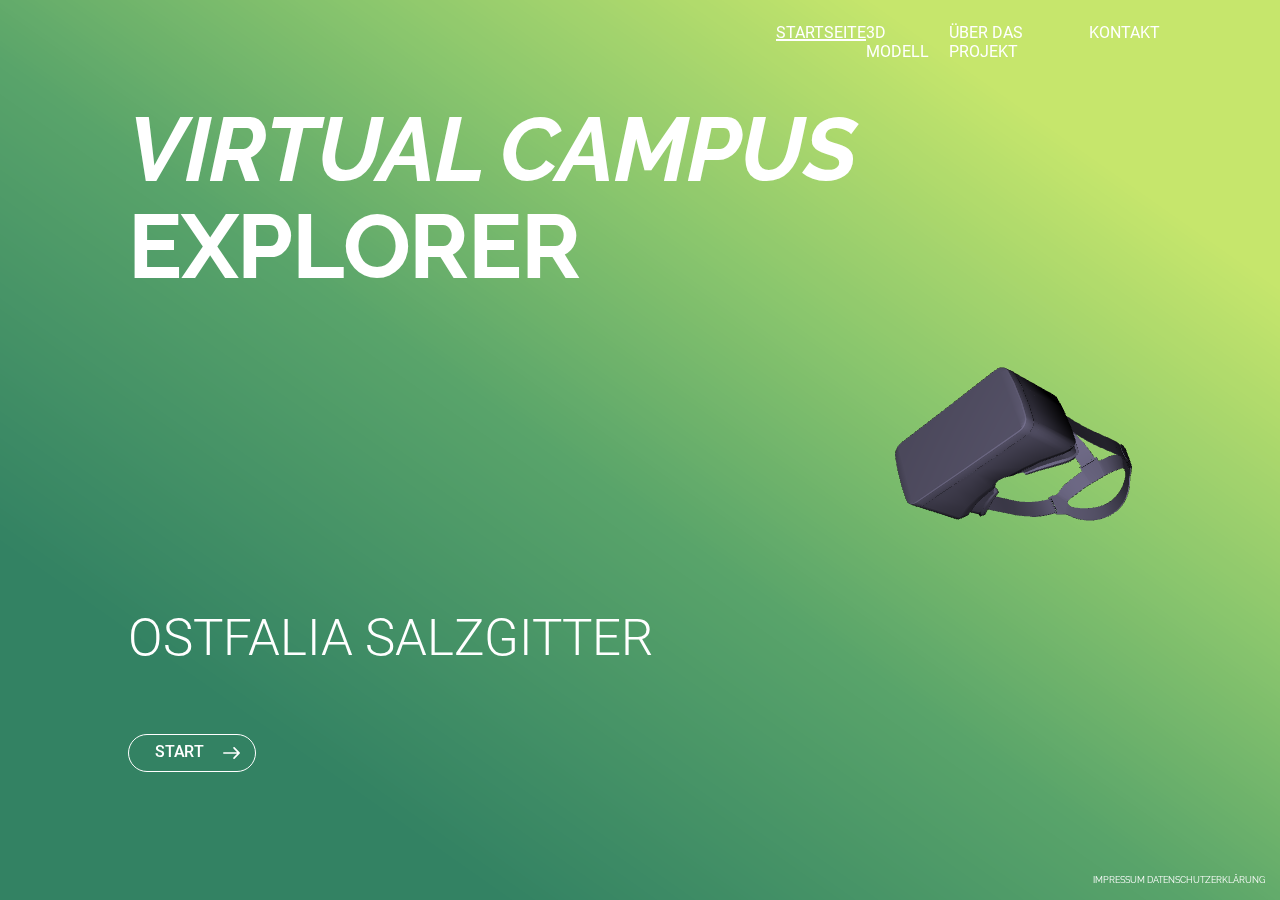
<file: index.html>
<!DOCTYPE html>
<html lang="en">

<head>
    <title>Virtual Campus Explorer Ostfalia Salzgitter</title>
    <meta charset="utf-8">
    <meta name="viewport" content="width=device-width, user-scalable=no, initial-scale=1">
    <meta itemprop="name" content="Virtual Campus Explorer">
    <meta itemprop="description" content="Virtual Campus Explorer - Ostfalia Salzgitter">
    <meta itemprop="image" content="033.png">
    <meta name="description" content="Virtual Campus Explorer - Ostfalia Salzgitter" />

    <link rel="icon" type="image/png" href="/assets/LogoCamp.png">

    <style>
/* raleway-300 - latin */
@font-face {
  font-family: 'Raleway';
  font-style: normal;
  font-weight: 300;
  src: url('fonts/raleway-v22-latin-300.eot'); /* IE9 Compat Modes */
  src: local(''),
       url('fonts/raleway-v22-latin-300.eot?#iefix') format('embedded-opentype'), /* IE6-IE8 */
       url('fonts/raleway-v22-latin-300.woff2') format('woff2'), /* Super Modern Browsers */
       url('fonts/raleway-v22-latin-300.woff') format('woff'), /* Modern Browsers */
       url('fonts/raleway-v22-latin-300.ttf') format('truetype'), /* Safari, Android, iOS */
       url('fonts/raleway-v22-latin-300.svg#Raleway') format('svg'); /* Legacy iOS */
}

/* raleway-regular - latin */
@font-face {
  font-family: 'Raleway';
  font-style: normal;
  font-weight: 400;
  src: url('fonts/raleway-v22-latin-regular.eot'); /* IE9 Compat Modes */
  src: local(''),
       url('fonts/raleway-v22-latin-regular.eot?#iefix') format('embedded-opentype'), /* IE6-IE8 */
       url('fonts/raleway-v22-latin-regular.woff2') format('woff2'), /* Super Modern Browsers */
       url('fonts/raleway-v22-latin-regular.woff') format('woff'), /* Modern Browsers */
       url('fonts/raleway-v22-latin-regular.ttf') format('truetype'), /* Safari, Android, iOS */
       url('fonts/raleway-v22-latin-regular.svg#Raleway') format('svg'); /* Legacy iOS */
}

/* raleway-500 - latin */
@font-face {
  font-family: 'Raleway';
  font-style: normal;
  font-weight: 500;
  src: url('fonts/raleway-v22-latin-500.eot'); /* IE9 Compat Modes */
  src: local(''),
       url('fonts/raleway-v22-latin-500.eot?#iefix') format('embedded-opentype'), /* IE6-IE8 */
       url('fonts/raleway-v22-latin-500.woff2') format('woff2'), /* Super Modern Browsers */
       url('fonts/raleway-v22-latin-500.woff') format('woff'), /* Modern Browsers */
       url('fonts/raleway-v22-latin-500.ttf') format('truetype'), /* Safari, Android, iOS */
       url('fonts/raleway-v22-latin-500.svg#Raleway') format('svg'); /* Legacy iOS */
}

/* raleway-600 - latin */
@font-face {
  font-family: 'Raleway';
  font-style: normal;
  font-weight: 600;
  src: url('fonts/raleway-v22-latin-600.eot'); /* IE9 Compat Modes */
  src: local(''),
       url('fonts/raleway-v22-latin-600.eot?#iefix') format('embedded-opentype'), /* IE6-IE8 */
       url('fonts/raleway-v22-latin-600.woff2') format('woff2'), /* Super Modern Browsers */
       url('fonts/raleway-v22-latin-600.woff') format('woff'), /* Modern Browsers */
       url('fonts/raleway-v22-latin-600.ttf') format('truetype'), /* Safari, Android, iOS */
       url('fonts/raleway-v22-latin-600.svg#Raleway') format('svg'); /* Legacy iOS */
}

/* raleway-700 - latin */
@font-face {
  font-family: 'Raleway';
  font-style: normal;
  font-weight: 700;
  src: url('fonts/raleway-v22-latin-700.eot'); /* IE9 Compat Modes */
  src: local(''),
       url('fonts/raleway-v22-latin-700.eot?#iefix') format('embedded-opentype'), /* IE6-IE8 */
       url('fonts/raleway-v22-latin-700.woff2') format('woff2'), /* Super Modern Browsers */
       url('fonts/raleway-v22-latin-700.woff') format('woff'), /* Modern Browsers */
       url('fonts/raleway-v22-latin-700.ttf') format('truetype'), /* Safari, Android, iOS */
       url('fonts/raleway-v22-latin-700.svg#Raleway') format('svg'); /* Legacy iOS */
}

/* raleway-300italic - latin */
@font-face {
  font-family: 'Raleway';
  font-style: italic;
  font-weight: 300;
  src: url('fonts/raleway-v22-latin-300italic.eot'); /* IE9 Compat Modes */
  src: local(''),
       url('fonts/raleway-v22-latin-300italic.eot?#iefix') format('embedded-opentype'), /* IE6-IE8 */
       url('fonts/raleway-v22-latin-300italic.woff2') format('woff2'), /* Super Modern Browsers */
       url('fonts/raleway-v22-latin-300italic.woff') format('woff'), /* Modern Browsers */
       url('fonts/raleway-v22-latin-300italic.ttf') format('truetype'), /* Safari, Android, iOS */
       url('fonts/raleway-v22-latin-300italic.svg#Raleway') format('svg'); /* Legacy iOS */
}

/* raleway-italic - latin */
@font-face {
  font-family: 'Raleway';
  font-style: italic;
  font-weight: 400;
  src: url('fonts/raleway-v22-latin-italic.eot'); /* IE9 Compat Modes */
  src: local(''),
       url('fonts/raleway-v22-latin-italic.eot?#iefix') format('embedded-opentype'), /* IE6-IE8 */
       url('fonts/raleway-v22-latin-italic.woff2') format('woff2'), /* Super Modern Browsers */
       url('fonts/raleway-v22-latin-italic.woff') format('woff'), /* Modern Browsers */
       url('fonts/raleway-v22-latin-italic.ttf') format('truetype'), /* Safari, Android, iOS */
       url('fonts/raleway-v22-latin-italic.svg#Raleway') format('svg'); /* Legacy iOS */
}

/* raleway-500italic - latin */
@font-face {
  font-family: 'Raleway';
  font-style: italic;
  font-weight: 500;
  src: url('fonts/raleway-v22-latin-500italic.eot'); /* IE9 Compat Modes */
  src: local(''),
       url('fonts/raleway-v22-latin-500italic.eot?#iefix') format('embedded-opentype'), /* IE6-IE8 */
       url('fonts/raleway-v22-latin-500italic.woff2') format('woff2'), /* Super Modern Browsers */
       url('fonts/raleway-v22-latin-500italic.woff') format('woff'), /* Modern Browsers */
       url('fonts/raleway-v22-latin-500italic.ttf') format('truetype'), /* Safari, Android, iOS */
       url('fonts/raleway-v22-latin-500italic.svg#Raleway') format('svg'); /* Legacy iOS */
}

/* raleway-600italic - latin */
@font-face {
  font-family: 'Raleway';
  font-style: italic;
  font-weight: 600;
  src: url('fonts/raleway-v22-latin-600italic.eot'); /* IE9 Compat Modes */
  src: local(''),
       url('fonts/raleway-v22-latin-600italic.eot?#iefix') format('embedded-opentype'), /* IE6-IE8 */
       url('fonts/raleway-v22-latin-600italic.woff2') format('woff2'), /* Super Modern Browsers */
       url('fonts/raleway-v22-latin-600italic.woff') format('woff'), /* Modern Browsers */
       url('fonts/raleway-v22-latin-600italic.ttf') format('truetype'), /* Safari, Android, iOS */
       url('fonts/raleway-v22-latin-600italic.svg#Raleway') format('svg'); /* Legacy iOS */
}

/* raleway-700italic - latin */
@font-face {
  font-family: 'Raleway';
  font-style: italic;
  font-weight: 700;
  src: url('fonts/raleway-v22-latin-700italic.eot'); /* IE9 Compat Modes */
  src: local(''),
       url('fonts/raleway-v22-latin-700italic.eot?#iefix') format('embedded-opentype'), /* IE6-IE8 */
       url('fonts/raleway-v22-latin-700italic.woff2') format('woff2'), /* Super Modern Browsers */
       url('fonts/raleway-v22-latin-700italic.woff') format('woff'), /* Modern Browsers */
       url('fonts/raleway-v22-latin-700italic.ttf') format('truetype'), /* Safari, Android, iOS */
       url('fonts/raleway-v22-latin-700italic.svg#Raleway') format('svg'); /* Legacy iOS */
}
/* roboto-100 - latin */
@font-face {
  font-family: 'Roboto';
  font-style: normal;
  font-weight: 100;
  src: url('fonts/roboto-v29-latin-100.eot'); /* IE9 Compat Modes */
  src: local(''),
       url('fonts/roboto-v29-latin-100.eot?#iefix') format('embedded-opentype'), /* IE6-IE8 */
       url('fonts/roboto-v29-latin-100.woff2') format('woff2'), /* Super Modern Browsers */
       url('fonts/roboto-v29-latin-100.woff') format('woff'), /* Modern Browsers */
       url('fonts/roboto-v29-latin-100.ttf') format('truetype'), /* Safari, Android, iOS */
       url('fonts/roboto-v29-latin-100.svg#Roboto') format('svg'); /* Legacy iOS */
}

/* roboto-100italic - latin */
@font-face {
  font-family: 'Roboto';
  font-style: italic;
  font-weight: 100;
  src: url('fonts/roboto-v29-latin-100italic.eot'); /* IE9 Compat Modes */
  src: local(''),
       url('fonts/roboto-v29-latin-100italic.eot?#iefix') format('embedded-opentype'), /* IE6-IE8 */
       url('fonts/roboto-v29-latin-100italic.woff2') format('woff2'), /* Super Modern Browsers */
       url('fonts/roboto-v29-latin-100italic.woff') format('woff'), /* Modern Browsers */
       url('fonts/roboto-v29-latin-100italic.ttf') format('truetype'), /* Safari, Android, iOS */
       url('fonts/roboto-v29-latin-100italic.svg#Roboto') format('svg'); /* Legacy iOS */
}

/* roboto-300 - latin */
@font-face {
  font-family: 'Roboto';
  font-style: normal;
  font-weight: 300;
  src: url('fonts/roboto-v29-latin-300.eot'); /* IE9 Compat Modes */
  src: local(''),
       url('fonts/roboto-v29-latin-300.eot?#iefix') format('embedded-opentype'), /* IE6-IE8 */
       url('fonts/roboto-v29-latin-300.woff2') format('woff2'), /* Super Modern Browsers */
       url('fonts/roboto-v29-latin-300.woff') format('woff'), /* Modern Browsers */
       url('fonts/roboto-v29-latin-300.ttf') format('truetype'), /* Safari, Android, iOS */
       url('fonts/roboto-v29-latin-300.svg#Roboto') format('svg'); /* Legacy iOS */
}

/* roboto-300italic - latin */
@font-face {
  font-family: 'Roboto';
  font-style: italic;
  font-weight: 300;
  src: url('fonts/roboto-v29-latin-300italic.eot'); /* IE9 Compat Modes */
  src: local(''),
       url('fonts/roboto-v29-latin-300italic.eot?#iefix') format('embedded-opentype'), /* IE6-IE8 */
       url('fonts/roboto-v29-latin-300italic.woff2') format('woff2'), /* Super Modern Browsers */
       url('fonts/roboto-v29-latin-300italic.woff') format('woff'), /* Modern Browsers */
       url('fonts/roboto-v29-latin-300italic.ttf') format('truetype'), /* Safari, Android, iOS */
       url('fonts/roboto-v29-latin-300italic.svg#Roboto') format('svg'); /* Legacy iOS */
}

/* roboto-regular - latin */
@font-face {
  font-family: 'Roboto';
  font-style: normal;
  font-weight: 400;
  src: url('fonts/roboto-v29-latin-regular.eot'); /* IE9 Compat Modes */
  src: local(''),
       url('fonts/roboto-v29-latin-regular.eot?#iefix') format('embedded-opentype'), /* IE6-IE8 */
       url('fonts/roboto-v29-latin-regular.woff2') format('woff2'), /* Super Modern Browsers */
       url('fonts/roboto-v29-latin-regular.woff') format('woff'), /* Modern Browsers */
       url('fonts/roboto-v29-latin-regular.ttf') format('truetype'), /* Safari, Android, iOS */
       url('fonts/roboto-v29-latin-regular.svg#Roboto') format('svg'); /* Legacy iOS */
}

/* roboto-italic - latin */
@font-face {
  font-family: 'Roboto';
  font-style: italic;
  font-weight: 400;
  src: url('fonts/roboto-v29-latin-italic.eot'); /* IE9 Compat Modes */
  src: local(''),
       url('fonts/roboto-v29-latin-italic.eot?#iefix') format('embedded-opentype'), /* IE6-IE8 */
       url('fonts/roboto-v29-latin-italic.woff2') format('woff2'), /* Super Modern Browsers */
       url('fonts/roboto-v29-latin-italic.woff') format('woff'), /* Modern Browsers */
       url('fonts/roboto-v29-latin-italic.ttf') format('truetype'), /* Safari, Android, iOS */
       url('fonts/roboto-v29-latin-italic.svg#Roboto') format('svg'); /* Legacy iOS */
}

/* roboto-500 - latin */
@font-face {
  font-family: 'Roboto';
  font-style: normal;
  font-weight: 500;
  src: url('fonts/roboto-v29-latin-500.eot'); /* IE9 Compat Modes */
  src: local(''),
       url('fonts/roboto-v29-latin-500.eot?#iefix') format('embedded-opentype'), /* IE6-IE8 */
       url('fonts/roboto-v29-latin-500.woff2') format('woff2'), /* Super Modern Browsers */
       url('fonts/roboto-v29-latin-500.woff') format('woff'), /* Modern Browsers */
       url('fonts/roboto-v29-latin-500.ttf') format('truetype'), /* Safari, Android, iOS */
       url('fonts/roboto-v29-latin-500.svg#Roboto') format('svg'); /* Legacy iOS */
}

/* roboto-500italic - latin */
@font-face {
  font-family: 'Roboto';
  font-style: italic;
  font-weight: 500;
  src: url('fonts/roboto-v29-latin-500italic.eot'); /* IE9 Compat Modes */
  src: local(''),
       url('fonts/roboto-v29-latin-500italic.eot?#iefix') format('embedded-opentype'), /* IE6-IE8 */
       url('fonts/roboto-v29-latin-500italic.woff2') format('woff2'), /* Super Modern Browsers */
       url('fonts/roboto-v29-latin-500italic.woff') format('woff'), /* Modern Browsers */
       url('fonts/roboto-v29-latin-500italic.ttf') format('truetype'), /* Safari, Android, iOS */
       url('fonts/roboto-v29-latin-500italic.svg#Roboto') format('svg'); /* Legacy iOS */
}

/* roboto-700italic - latin */
@font-face {
  font-family: 'Roboto';
  font-style: italic;
  font-weight: 700;
  src: url('fonts/roboto-v29-latin-700italic.eot'); /* IE9 Compat Modes */
  src: local(''),
       url('fonts/roboto-v29-latin-700italic.eot?#iefix') format('embedded-opentype'), /* IE6-IE8 */
       url('fonts/roboto-v29-latin-700italic.woff2') format('woff2'), /* Super Modern Browsers */
       url('fonts/roboto-v29-latin-700italic.woff') format('woff'), /* Modern Browsers */
       url('fonts/roboto-v29-latin-700italic.ttf') format('truetype'), /* Safari, Android, iOS */
       url('fonts/roboto-v29-latin-700italic.svg#Roboto') format('svg'); /* Legacy iOS */
}

        body {
            margin: 0;
            background-color: #000;
            color: #fff;
            font-family: 'Roboto', sans-serif;
            overflow: hidden; /* disable scrolling / rubberband effect on mobile */
        }

        canvas {
            display: block;
            position: absolute;
            outline:0;
        }
        #start {
            position: absolute;
            width: 10vw;
            height: 3vw;
            left: 10vw;
            bottom: 10vw;
            background-color: transparent;
            /* background-color: rgba(213, 252, 121, 0.5); */
            /* color: rgba(47, 62, 91, 1); */
            color: rgba(255, 255, 255, 1);
            border: 0.052vw solid;
            border-radius: 1.667vw; 
            
            font-family: Roboto;
            font-size: 1.250vw;
            font-style: normal;
            font-weight: 500;
            line-height: 1.458vw;
            letter-spacing: -0.004em;
            text-align: left;
            cursor: pointer;
        }
        #start:hover{
            background-color: rgba(255, 255, 255, 0.145);
        }
        h1{
            margin: 0px;
            padding: 0px;
            font-family: Raleway;
            font-style: normal;
            font-weight: bold;
            font-size: 7vw;
            line-height: 108%;
            /* or 156px */
            letter-spacing: -0.015em;
            text-transform: capitalize;
            /* color: #2F3E5B; */
            color: rgba(255, 255, 255, 1);
        }
        h2{
            margin: 0px;
            padding: 0px;
            font-family: Roboto;
            font-style: normal;
            font-weight: 300;
            font-size: 4vw;
            line-height: 4.896vw;
            text-transform: capitalize;
            /* color: #2F3E5B; */
            color: rgba(255, 255, 255, 1);
        }
        #HeadLine {
            position: absolute;
            text-align: left;
            margin-top: 8vw;
            margin-left: 10vw;
            padding: 0px;
        }
        #SubHeadLine {
            position: absolute;
            text-align: left;
            margin-left: 10vw;
            bottom: 18vw;
        }
        a{
            text-decoration: none;
            color: white;
        }
        .navContainer{
            position: absolute;
            z-index: 1;
            top: 1.823vw;
            right: 9.375vw;
            height: 1vw;
            width: 30vw;
            display: flex;
            justify-content: space-between;
            /* background-color: rgba(150, 230, 161, 0.3); */
            }
        .home{
            text-decoration: underline;
            text-decoration-thickness: 2px;
            }
         .home:hover{
            cursor: default;
            }
         .about{
            text-decoration: none;
            text-decoration-thickness: 2px;
            }
         .about:hover{
            cursor: pointer;
            text-decoration: underline;
            }
         .contact{
            text-decoration: none;
            text-decoration-thickness: 2px;
            }
         .contact:hover{
            text-decoration: underline;
            cursor: pointer;
            }
        .dreiD{
            text-decoration: none;
            text-decoration-thickness: 2px;
            }
        .dreiD:hover{
            text-decoration: underline;
            cursor: pointer;
            }
        * {
            /* disable on touch highlights of html elements, especially on mobile! */
            -webkit-tap-highlight-color: transparent;
            -webkit-touch-callout: none;
            -webkit-user-select: none;
            -moz-user-select: none;
            -ms-user-select: none;
            user-select: none;
        }

        footer {
            position: absolute;
            bottom: 0;
            left: 0;
            box-sizing: border-box;
            width: 100vw;
            padding: 15px;
            text-align: right;
            font-size: 0.7vw;
            color: var(--highlight-color);
            font-family: raleway;
            font-weight: 400;
        }

        footer a,
        footer a:active {
            color: var(--highlight-color);
        }
        .impressum{
            text-align: end;
        }
        .impressum:hover{
            text-decoration: underline;

        }
        .copyright-text{
            position:absolute;
            text-align: start;
            margin: 0px;
        }
        .carl:hover{
            text-decoration: underline;
        }

    </style>

</head>

<body>
    <canvas id="glcanvas" width="100vw" height="100vh" tabindex="1"></canvas>
    <button id="start" onclick="window.location.href = 'main.html'">&nbsp;&nbsp;&nbsp;&nbsp;&nbsp;START 
        <img src="assets/Vector (Stroke).svg" style="float:right;margin-right:0.667vw;margin-top: 0.25vw; width: 1.35vw; height: auto;">
    </button>
    <div id="HeadLine">
            <h1><i>VIRTUAL CAMPUS</i><br>EXPLORER</h1>
        </div>
        <div id="SubHeadLine">
            <h2>OSTFALIA SALZGITTER</h2>
        </div>
        <div class="navContainer">
            <a class="home" href="index.html">STARTSEITE</a>
            <a class="dreiD" href="main.html">3D MODELL</a>
            <a class="about" href="about.html">ÜBER DAS PROJEKT</a>
            <a class="contact" href="contact.html">KONTAKT</a>
            </div>
    <footer>
        <a class="impressum" href="impressum.html">IMPRESSUM</a> <a class="impressum" href="datenschutz.html">DATENSCHUTZERKLÄRUNG</a>
    </footer>

    <libs/>
    <script type="text/javascript" src="js/patch.js" async></script>
    <corelibs/>

    <script>

        // disable rubberband effect on mobile devices
        document.getElementById('glcanvas').addEventListener('touchmove', (e)=>{ e.preventDefault(); }, false);


        function patchInitialized(patch) {
            // You can now access the patch object (patch), register variable watchers and so on
        }

        function patchFinishedLoading(patch) {
            // The patch is ready now, all assets have been loaded
        }

        document.addEventListener('CABLES.jsLoaded', function (event) {
            CABLES.patch = new CABLES.Patch({
                patch: CABLES.exportedPatch,
                prefixAssetPath: '',
                glCanvasId: 'glcanvas',
                glCanvasResizeToWindow: true,
                onPatchLoaded: patchInitialized,
                onFinishedLoading: patchFinishedLoading,
            });
        });
    </script>
</body>

</html>
</file>
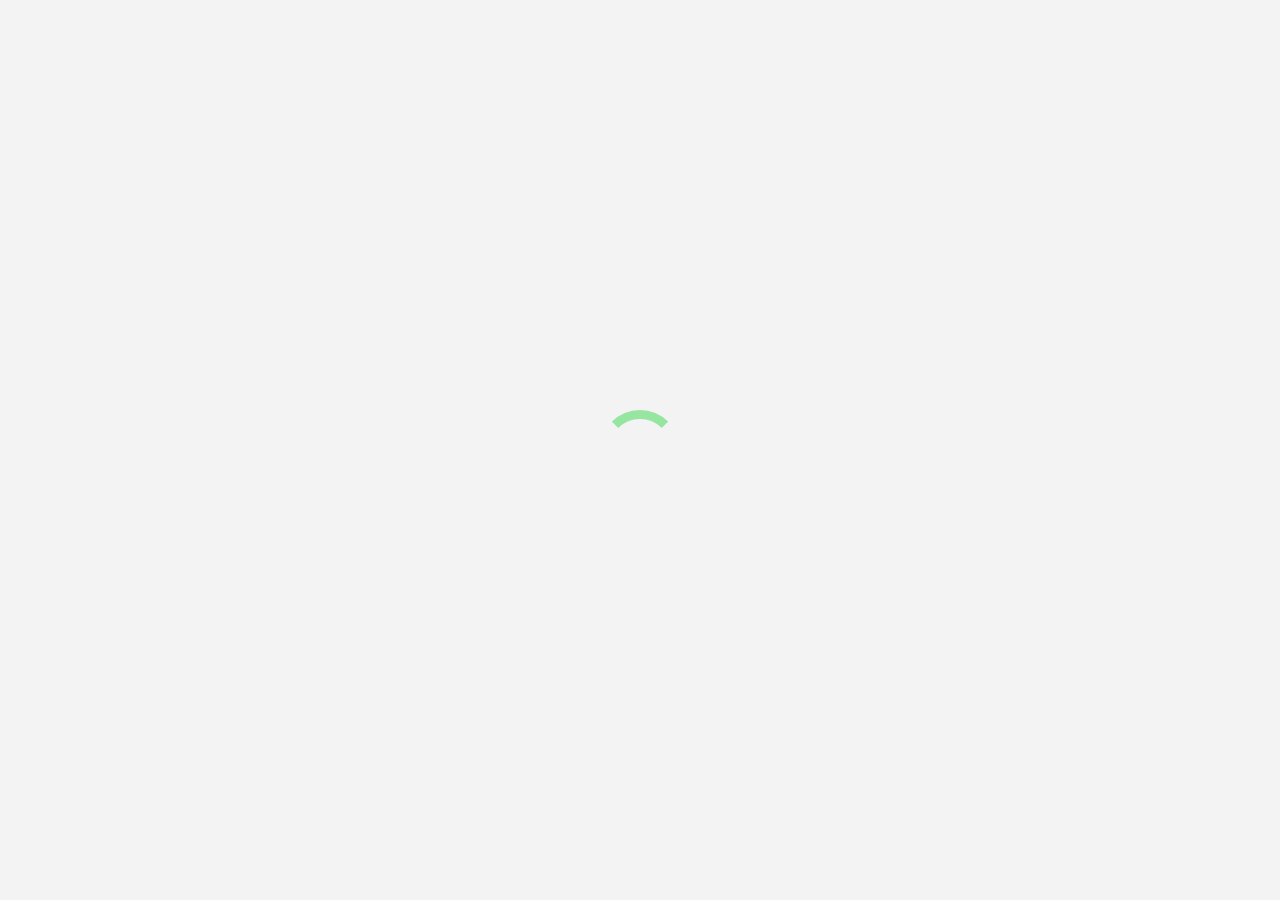
<file: contact.html>
<html>

<head>
  <meta charset="UTF-8">
  <title>Virtual Campus Explorer Ostfalia</title>
  <meta name="description" content="KONTAKT" />
  <meta name="author" content="Carl Voigt" />
  <meta name="viewport" content="width=device-width, initial-scale=1">

  <script src="main.js"></script>
  <link rel="stylesheet" href="style.css">
  <link rel="icon" type="image/png" href="/assets/LogoCamp.png">
</head>

<body onload="loadFunction();">
  <header>
    <div class="navContainer">
        <a class="home" href="index.html" >STARTSEITE</a>
        <a class="dreiD" href="main.html" >3D MODELL</a>
        <a class="about" href="about.html" >ÜBER DAS PROJEKT</a>
        <a class="contact" href="contact.html" style="text-decoration: underline; text-decoration-thickness: 2px;">KONTAKT</a>
        </div>
        <h2 id="headAbout">Kontakt</h2>
        
        <img id="Logo01" src="assets/LogoCamp.png" onclick="window.location.href = 'index.html'"> 
    </header> 

    <div class="contactContainer">
      <h1>Carl Voigt</h1>
    <a class="contact-links" href="https://carlvoigt.de/index.html">Website <img src="assets/Vector (Stroke).svg"></a><br>
    <a class="contact-links" href="mailto:hello@carlvoigt.de">E-Mail <img src="assets/Vector (Stroke).svg"></a><br>
      <h1>Prof. Dipl.-Ing. Klaus Neuburg</h1>
    <a class="contact-links" href="https://www.klausneuburg.de/">Website <img src="assets/Vector (Stroke).svg"></a><br>
    <a class="contact-links" href="mailto:k.neuburg@ostfalia.de">E-Mail <img src="assets/Vector (Stroke).svg"></a><br>
    <h1>Ostfalia Hochschule</h1>
     <a class="contact-links" href="https://www.ostfalia.de/cms/de/">Website <img src="assets/Vector (Stroke).svg"></a><br>
    <a class="contact-links" href="mailto:info@ostfalia.de">E-Mail <img src="assets/Vector (Stroke).svg"></a><br> 

    </div>
    <div id="loaderContainer">
        <div id="loadingScreen"></div> 
        <div class="loader"></div>
      </div>
      <footer>
        <a class="impressum" href="impressum.html" style="margin-top: 0vw;">IMPRESSUM</a>  <a class="datenschutz" href="datenschutz.html">DATENSCHUTZERKLÄRUNG</a>
      </footer>
        
</body>
<script src="script.js"></script>
</html>
</file>
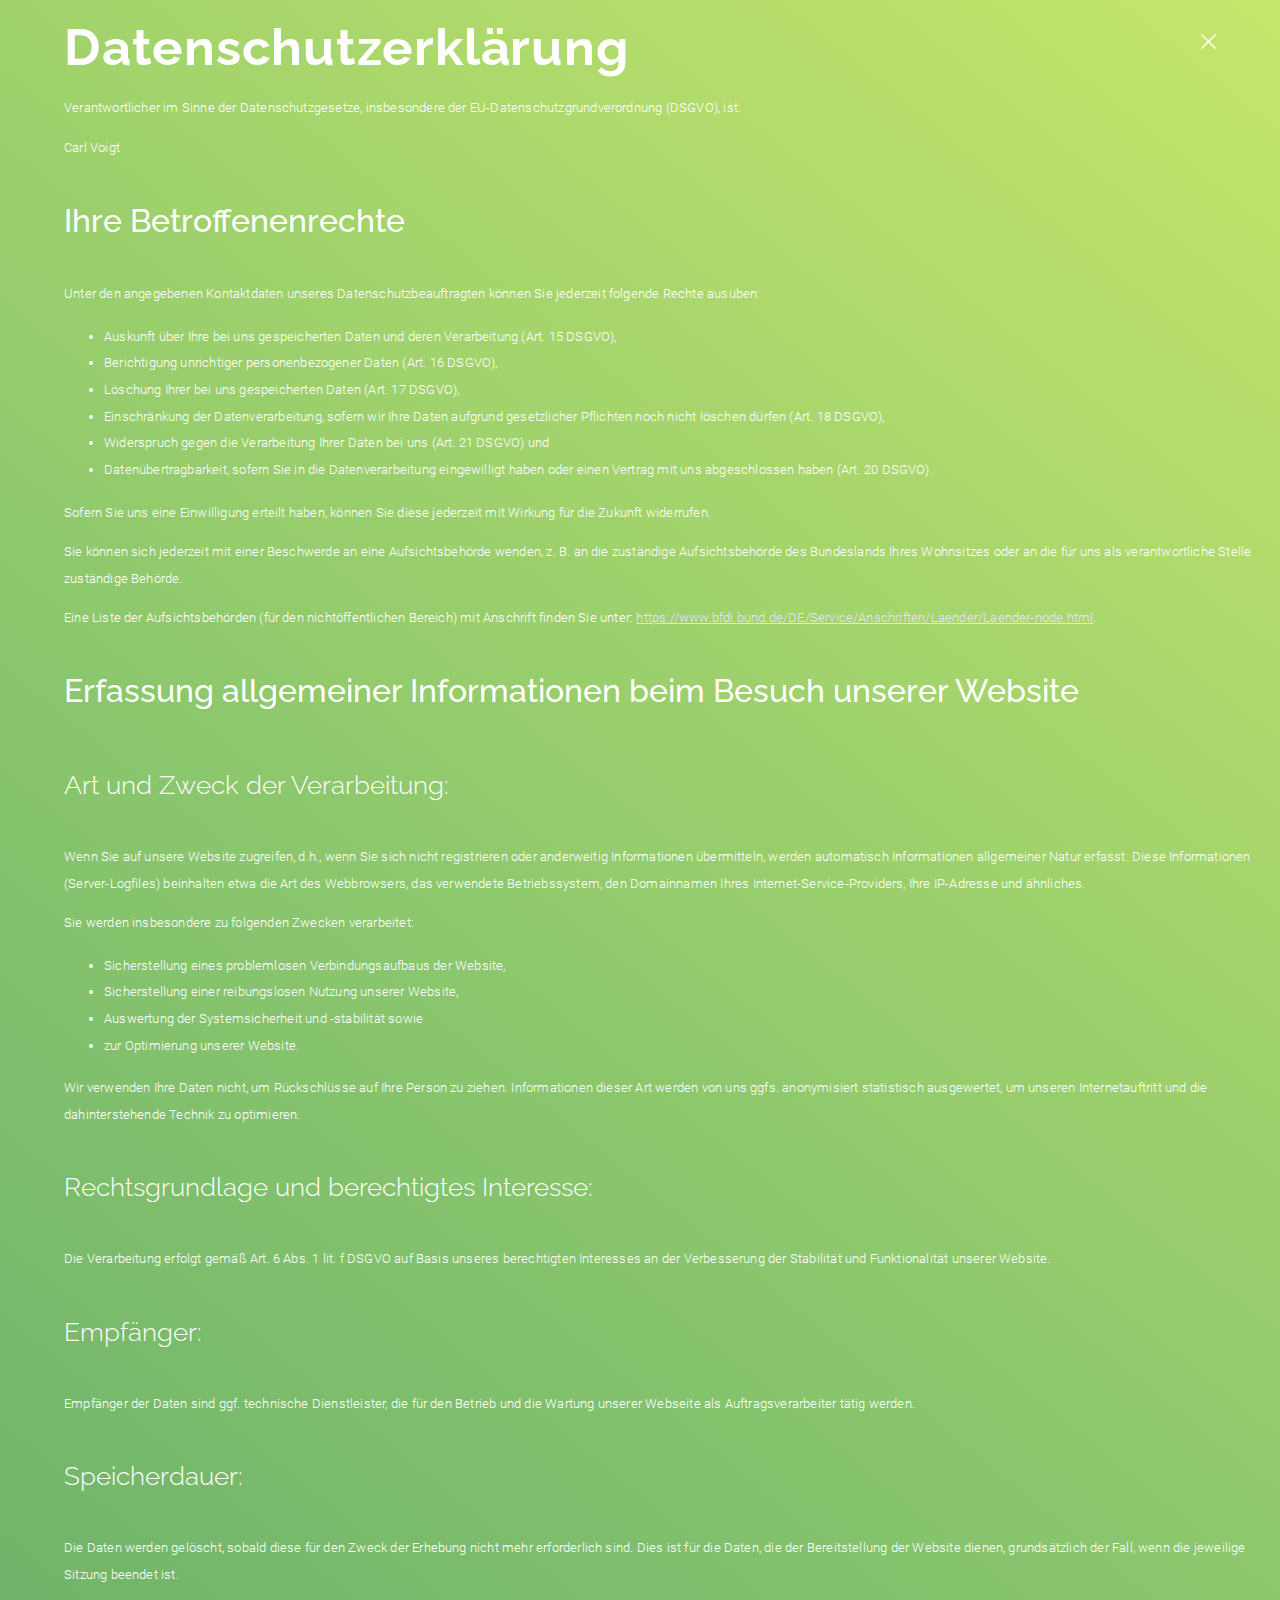
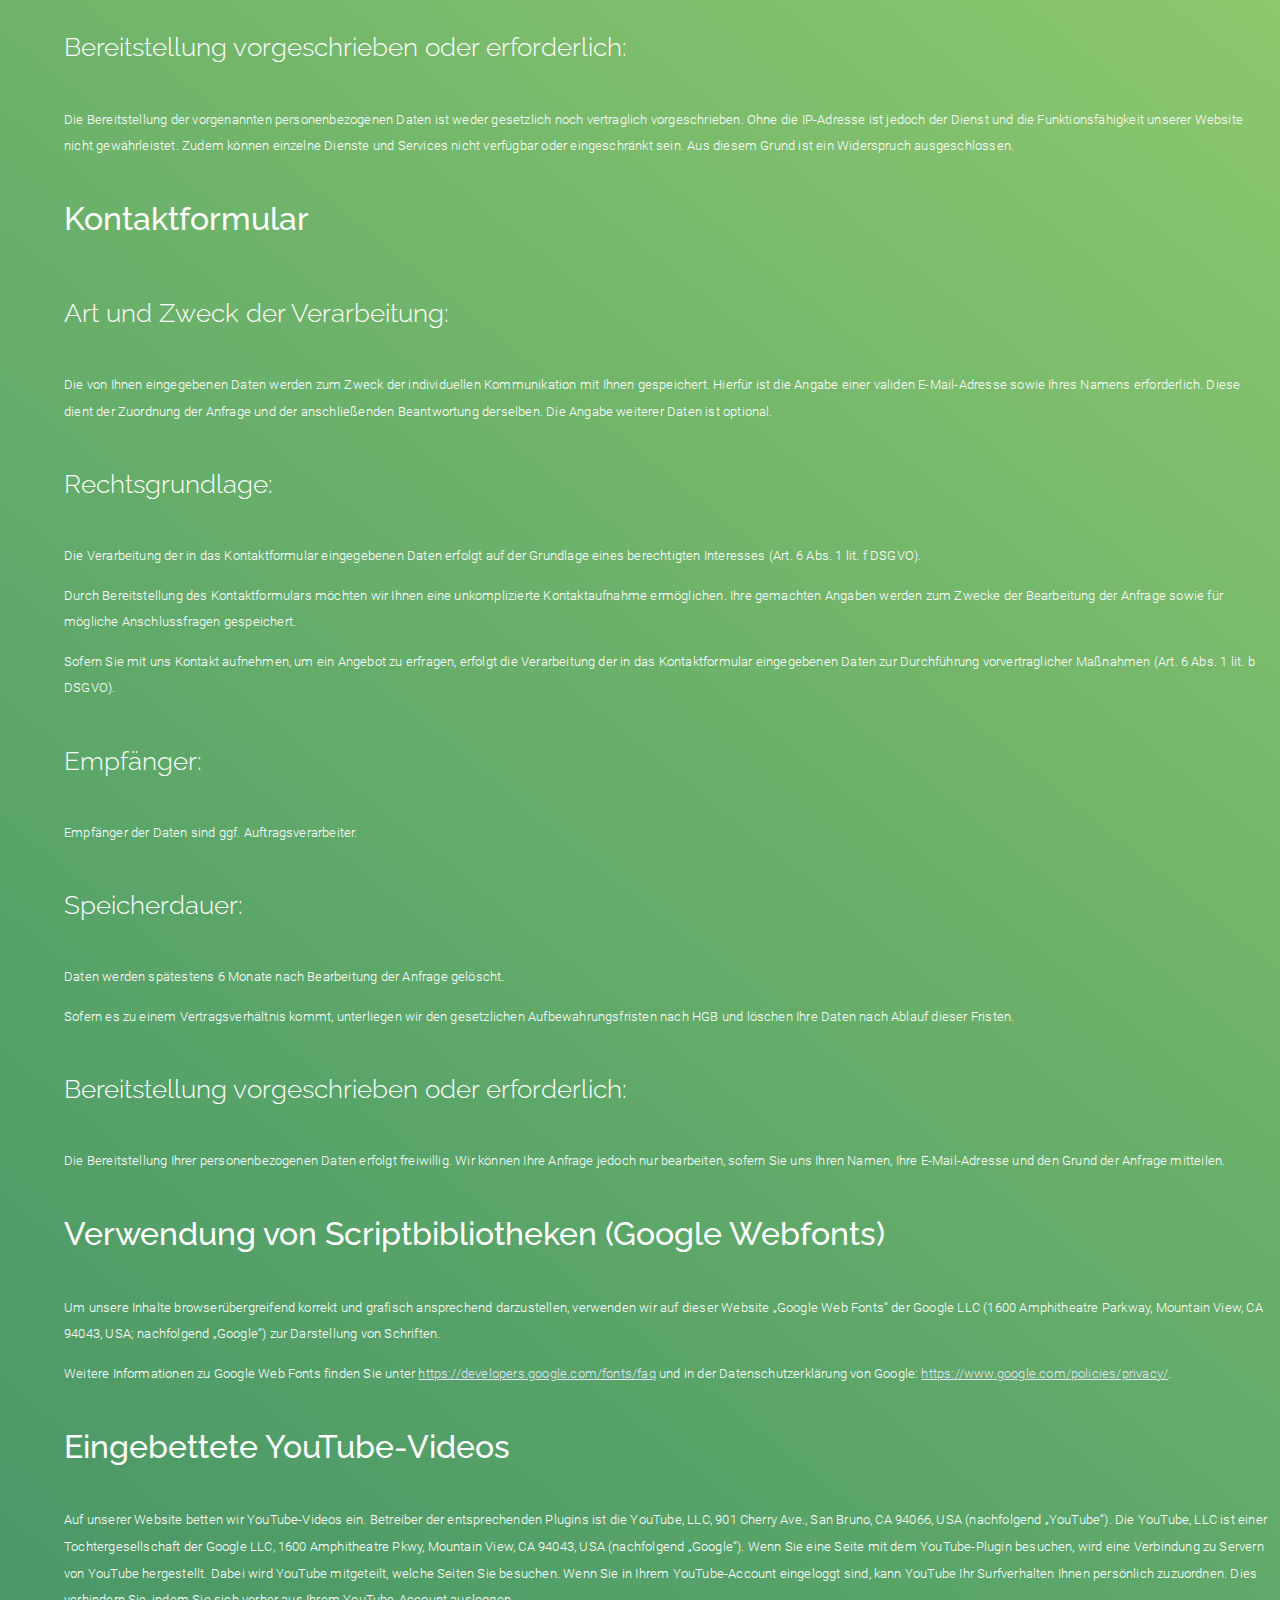
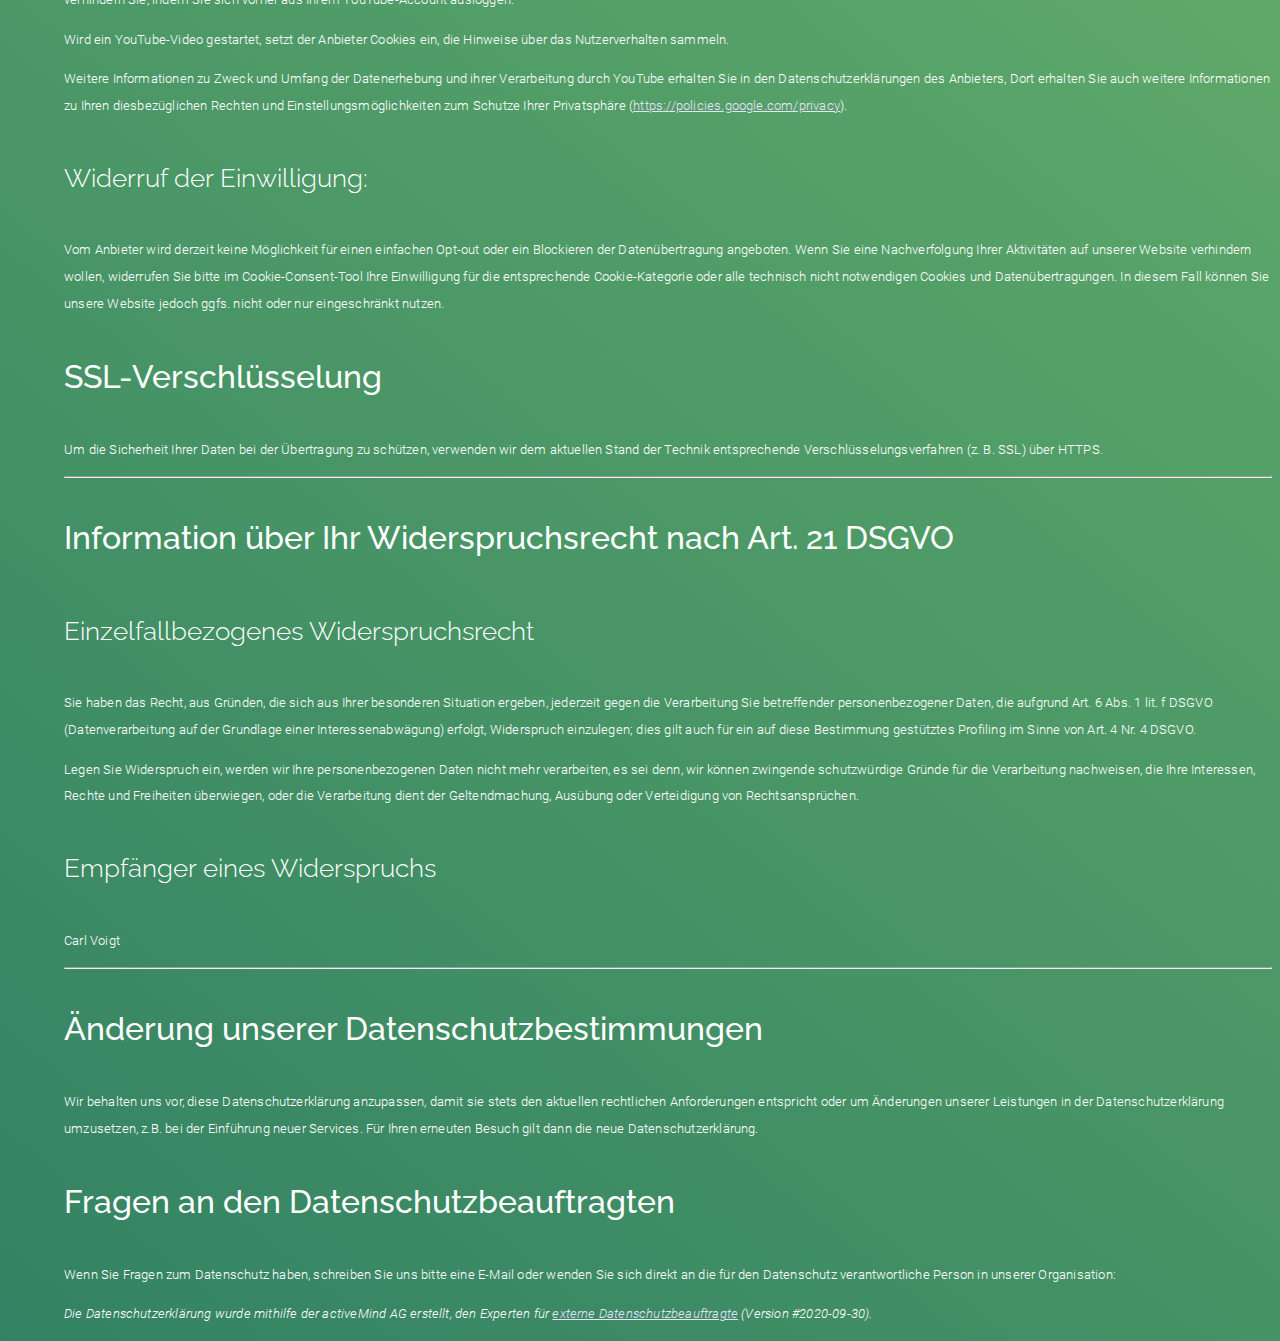
<file: datenschutz.html>
<!DOCTYPE html>
<html lang="en">
<head>
    <meta charset="UTF-8">
    <meta http-equiv="X-UA-Compatible" content="IE=edge">
    <meta name="viewport" content="width=device-width, initial-scale=1.0">
    <title>Datenschutz</title>
    <link rel="stylesheet" href="style2.css">
</head>
<body>
    <header>
        <nav>	
            <a href="index.html">
                <img src="assets/X.png" style="width:1.146vw; height: auto;">
            </a>
            
            </nav>
           
        </header> 
    <h1>Datenschutzerklärung</h1>
<p>Verantwortlicher im Sinne der Datenschutzgesetze, insbesondere der EU-Datenschutzgrundverordnung (DSGVO), ist:</p>
<p>Carl Voigt</p>
<h2>Ihre Betroffenenrechte</h2>
<p>Unter den angegebenen Kontaktdaten unseres Datenschutzbeauftragten können Sie jederzeit folgende Rechte ausüben:</p>
<ul>
<li>Auskunft über Ihre bei uns gespeicherten Daten und deren Verarbeitung (Art. 15 DSGVO),</li>
<li>Berichtigung unrichtiger personenbezogener Daten (Art. 16 DSGVO),</li>
<li>Löschung Ihrer bei uns gespeicherten Daten (Art. 17 DSGVO),</li>
<li>Einschränkung der Datenverarbeitung, sofern wir Ihre Daten aufgrund gesetzlicher Pflichten noch nicht löschen dürfen (Art. 18 DSGVO),</li>
<li>Widerspruch gegen die Verarbeitung Ihrer Daten bei uns (Art. 21 DSGVO) und</li>
<li>Datenübertragbarkeit, sofern Sie in die Datenverarbeitung eingewilligt haben oder einen Vertrag mit uns abgeschlossen haben (Art. 20 DSGVO).</li>
</ul>
<p>Sofern Sie uns eine Einwilligung erteilt haben, können Sie diese jederzeit mit Wirkung für die Zukunft widerrufen.</p>
<p>Sie können sich jederzeit mit einer Beschwerde an eine Aufsichtsbehörde wenden, z. B. an die zuständige Aufsichtsbehörde des Bundeslands Ihres Wohnsitzes oder an die für uns als verantwortliche Stelle zuständige Behörde.</p>
<p>Eine Liste der Aufsichtsbehörden (für den nichtöffentlichen Bereich) mit Anschrift finden Sie unter: <a href="https://www.bfdi.bund.de/DE/Service/Anschriften/Laender/Laender-node.html" target="_blank" rel="noopener nofollow">https://www.bfdi.bund.de/DE/Service/Anschriften/Laender/Laender-node.html</a>.</p>
<p></p><h2>Erfassung allgemeiner Informationen beim Besuch unserer Website</h2>
<h3>Art und Zweck der Verarbeitung:</h3>
<p>Wenn Sie auf unsere Website zugreifen, d.h., wenn Sie sich nicht registrieren oder anderweitig Informationen übermitteln, werden automatisch Informationen allgemeiner Natur erfasst. Diese Informationen (Server-Logfiles) beinhalten etwa die Art des Webbrowsers, das verwendete Betriebssystem, den Domainnamen Ihres Internet-Service-Providers, Ihre IP-Adresse und ähnliches. </p>
<p>Sie werden insbesondere zu folgenden Zwecken verarbeitet:</p>
<ul>
<li>Sicherstellung eines problemlosen Verbindungsaufbaus der Website,</li>
<li>Sicherstellung einer reibungslosen Nutzung unserer Website,</li>
<li>Auswertung der Systemsicherheit und -stabilität sowie</li>
<li>zur Optimierung unserer Website.</li>
</ul>
<p>Wir verwenden Ihre Daten nicht, um Rückschlüsse auf Ihre Person zu ziehen. Informationen dieser Art werden von uns ggfs. anonymisiert statistisch ausgewertet, um unseren Internetauftritt und die dahinterstehende Technik zu optimieren. </p>
<h3>Rechtsgrundlage und berechtigtes Interesse:</h3>
<p>Die Verarbeitung erfolgt gemäß Art. 6 Abs. 1 lit. f DSGVO auf Basis unseres berechtigten Interesses an der Verbesserung der Stabilität und Funktionalität unserer Website.</p>
<h3>Empfänger:</h3>
<p>Empfänger der Daten sind ggf. technische Dienstleister, die für den Betrieb und die Wartung unserer Webseite als Auftragsverarbeiter tätig werden.</p>
<p></p><h3>Speicherdauer:</h3>
<p>Die Daten werden gelöscht, sobald diese für den Zweck der Erhebung nicht mehr erforderlich sind. Dies ist für die Daten, die der Bereitstellung der Website dienen, grundsätzlich der Fall, wenn die jeweilige Sitzung beendet ist. </p>
<p></p><h3>Bereitstellung vorgeschrieben oder erforderlich:</h3>
<p>Die Bereitstellung der vorgenannten personenbezogenen Daten ist weder gesetzlich noch vertraglich vorgeschrieben. Ohne die IP-Adresse ist jedoch der Dienst und die Funktionsfähigkeit unserer Website nicht gewährleistet. Zudem können einzelne Dienste und Services nicht verfügbar oder eingeschränkt sein. Aus diesem Grund ist ein Widerspruch ausgeschlossen. </p>
<p></p><h2>Kontaktformular</h2>
<h3>Art und Zweck der Verarbeitung:</h3>
<p>Die von Ihnen eingegebenen Daten werden zum Zweck der individuellen Kommunikation mit Ihnen gespeichert. Hierfür ist die Angabe einer validen E-Mail-Adresse sowie Ihres Namens erforderlich. Diese dient der Zuordnung der Anfrage und der anschließenden Beantwortung derselben. Die Angabe weiterer Daten ist optional.</p>
<h3>Rechtsgrundlage:</h3>
<p>Die Verarbeitung der in das Kontaktformular eingegebenen Daten erfolgt auf der Grundlage eines berechtigten Interesses (Art. 6 Abs. 1 lit. f DSGVO).</p>
<p>Durch Bereitstellung des Kontaktformulars möchten wir Ihnen eine unkomplizierte Kontaktaufnahme ermöglichen. Ihre gemachten Angaben werden zum Zwecke der Bearbeitung der Anfrage sowie für mögliche Anschlussfragen gespeichert.</p>
<p>Sofern Sie mit uns Kontakt aufnehmen, um ein Angebot zu erfragen, erfolgt die Verarbeitung der in das Kontaktformular eingegebenen Daten zur Durchführung vorvertraglicher Maßnahmen (Art. 6 Abs. 1 lit. b DSGVO).</p>
<h3>Empfänger:</h3>
<p>Empfänger der Daten sind ggf. Auftragsverarbeiter.</p>
<p></p><h3>Speicherdauer:</h3>
<p>Daten werden spätestens 6 Monate nach Bearbeitung der Anfrage gelöscht.</p>
<p>Sofern es zu einem Vertragsverhältnis kommt, unterliegen wir den gesetzlichen Aufbewahrungsfristen nach HGB und löschen Ihre Daten nach Ablauf dieser Fristen. </p>
<h3>Bereitstellung vorgeschrieben oder erforderlich:</h3>
<p>Die Bereitstellung Ihrer personenbezogenen Daten erfolgt freiwillig. Wir können Ihre Anfrage jedoch nur bearbeiten, sofern Sie uns Ihren Namen, Ihre E-Mail-Adresse und den Grund der Anfrage mitteilen.</p>
<p></p><h2>Verwendung von Scriptbibliotheken (Google Webfonts)</h2>
<p>Um unsere Inhalte browserübergreifend korrekt und grafisch ansprechend darzustellen, verwenden wir auf dieser Website „Google Web Fonts“ der Google LLC (1600 Amphitheatre Parkway, Mountain View, CA 94043, USA; nachfolgend „Google“) zur Darstellung von Schriften.</p>
<p>Weitere Informationen zu Google Web Fonts finden Sie unter <a href="https://developers.google.com/fonts/faq" rel="noopener nofollow" target="_blank">https://developers.google.com/fonts/faq</a> und in der Datenschutzerklärung von Google: <a href="https://www.google.com/policies/privacy/" rel="noopener nofollow" target="_blank">https://www.google.com/policies/privacy/</a>.</p>
<p></p><h2>Eingebettete YouTube-Videos</h2>
<p>Auf unserer Website betten wir YouTube-Videos ein. Betreiber der entsprechenden Plugins ist die YouTube, LLC, 901 Cherry Ave., San Bruno, CA 94066, USA (nachfolgend „YouTube“). Die YouTube, LLC ist einer Tochtergesellschaft der Google LLC, 1600 Amphitheatre Pkwy, Mountain View, CA 94043, USA (nachfolgend „Google“). Wenn Sie eine Seite mit dem YouTube-Plugin besuchen, wird eine Verbindung zu Servern von YouTube hergestellt. Dabei wird YouTube mitgeteilt, welche Seiten Sie besuchen. Wenn Sie in Ihrem YouTube-Account eingeloggt sind, kann YouTube Ihr Surfverhalten Ihnen persönlich zuzuordnen. Dies verhindern Sie, indem Sie sich vorher aus Ihrem YouTube-Account ausloggen. </p>
<p>Wird ein YouTube-Video gestartet, setzt der Anbieter Cookies ein, die Hinweise über das Nutzerverhalten sammeln. </p>
<p>Weitere Informationen zu Zweck und Umfang der Datenerhebung und ihrer Verarbeitung durch YouTube erhalten Sie in den Datenschutzerklärungen des Anbieters, Dort erhalten Sie auch weitere Informationen zu Ihren diesbezüglichen Rechten und Einstellungsmöglichkeiten zum Schutze Ihrer Privatsphäre (<a href="https://policies.google.com/privacy">https://policies.google.com/privacy</a>). </p>
<h3>Widerruf der Einwilligung:</h3>
<p>Vom Anbieter wird derzeit keine Möglichkeit für einen einfachen Opt-out oder ein Blockieren der Datenübertragung angeboten. Wenn Sie eine Nachverfolgung Ihrer Aktivitäten auf unserer Website verhindern wollen, widerrufen Sie bitte im Cookie-Consent-Tool Ihre Einwilligung für die entsprechende Cookie-Kategorie oder alle technisch nicht notwendigen Cookies und Datenübertragungen. In diesem Fall können Sie unsere Website jedoch ggfs. nicht oder nur eingeschränkt nutzen.</p>
<p></p><h2>SSL-Verschlüsselung</h2>
<p>Um die Sicherheit Ihrer Daten bei der Übertragung zu schützen, verwenden wir dem aktuellen Stand der Technik entsprechende Verschlüsselungsverfahren (z. B. SSL) über HTTPS.</p>
<p></p><hr>
<h2>Information über Ihr Widerspruchsrecht nach Art. 21 DSGVO</h2>
<h3>Einzelfallbezogenes Widerspruchsrecht</h3>
<p>Sie haben das Recht, aus Gründen, die sich aus Ihrer besonderen Situation ergeben, jederzeit gegen die Verarbeitung Sie betreffender personenbezogener Daten, die aufgrund Art. 6 Abs. 1 lit. f DSGVO (Datenverarbeitung auf der Grundlage einer Interessenabwägung) erfolgt, Widerspruch einzulegen; dies gilt auch für ein auf diese Bestimmung gestütztes Profiling im Sinne von Art. 4 Nr. 4 DSGVO.</p>
<p>Legen Sie Widerspruch ein, werden wir Ihre personenbezogenen Daten nicht mehr verarbeiten, es sei denn, wir können zwingende schutzwürdige Gründe für die Verarbeitung nachweisen, die Ihre Interessen, Rechte und Freiheiten überwiegen, oder die Verarbeitung dient der Geltendmachung, Ausübung oder Verteidigung von Rechtsansprüchen.</p>
<h3>Empfänger eines Widerspruchs</h3>
<p>Carl Voigt</p>
<hr>
<h2>Änderung unserer Datenschutzbestimmungen</h2>
<p>Wir behalten uns vor, diese Datenschutzerklärung anzupassen, damit sie stets den aktuellen rechtlichen Anforderungen entspricht oder um Änderungen unserer Leistungen in der Datenschutzerklärung umzusetzen, z.B. bei der Einführung neuer Services. Für Ihren erneuten Besuch gilt dann die neue Datenschutzerklärung.</p>
<h2>Fragen an den Datenschutzbeauftragten</h2>
<p>Wenn Sie Fragen zum Datenschutz haben, schreiben Sie uns bitte eine E-Mail oder wenden Sie sich direkt an die für den Datenschutz verantwortliche Person in unserer Organisation:</p>
<p></p><p><em>Die Datenschutzerklärung wurde mithilfe der activeMind AG erstellt, den Experten für <a href="https://www.activemind.de/datenschutz/datenschutzbeauftragter/" target="_blank" rel="noopener">externe Datenschutzbeauftragte</a> (Version #2020-09-30).</em></p>

</body>
</html>
</file>
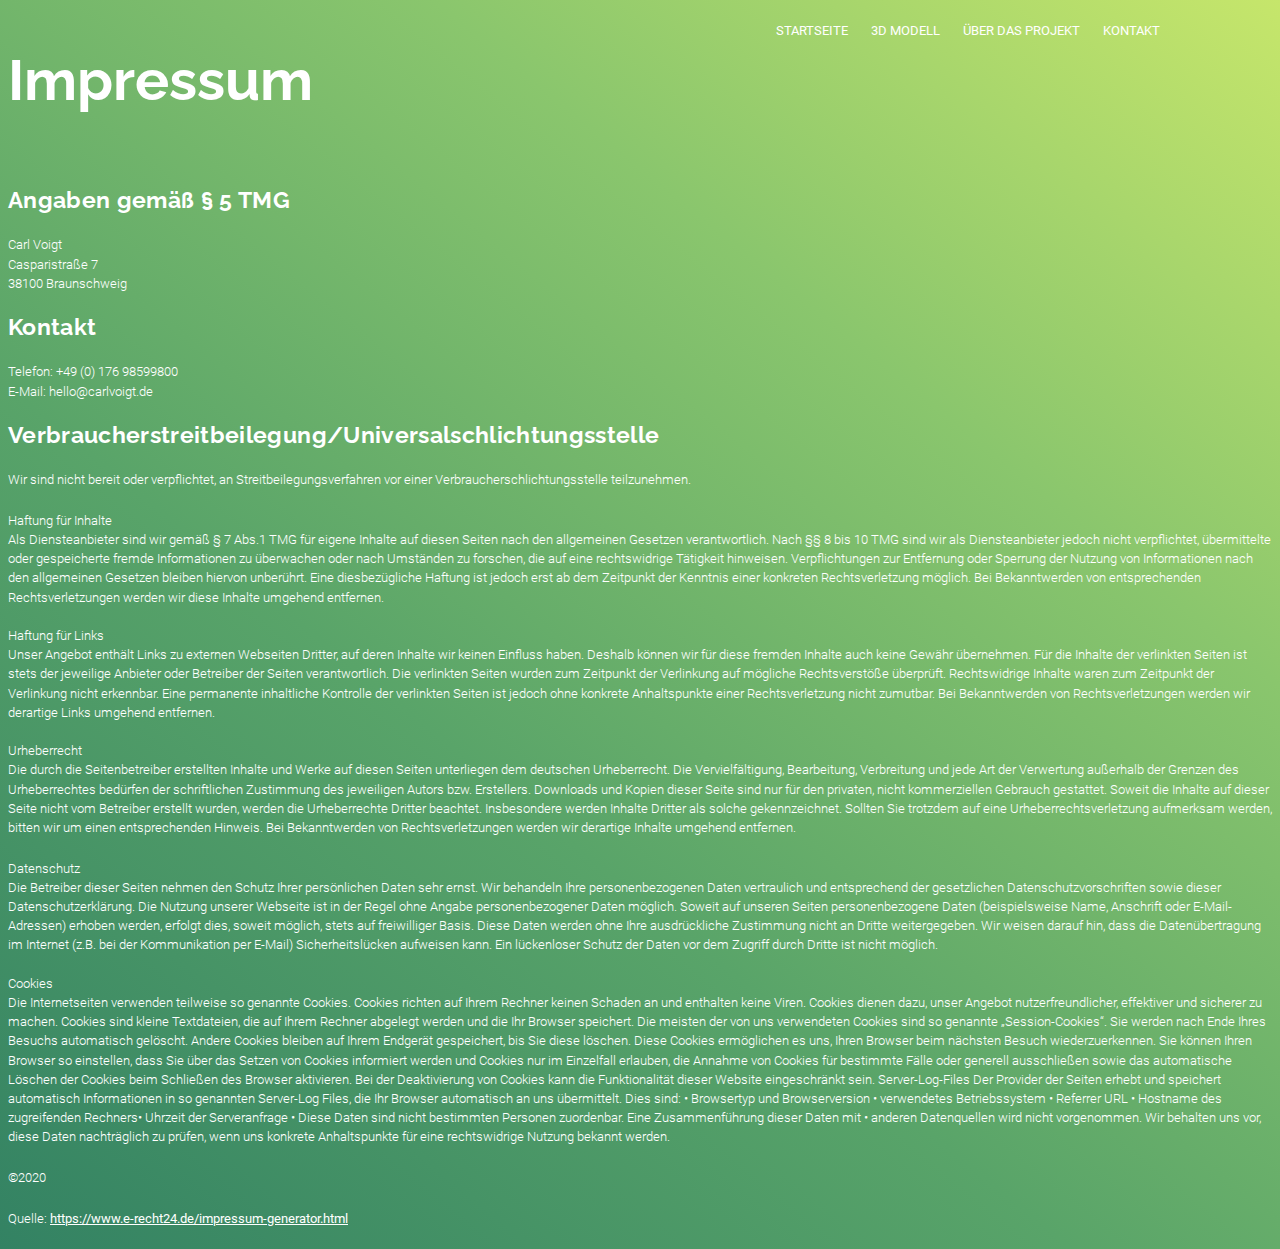
<file: impressum.html>
<!DOCTYPE html>
<html lang="en" >
    <head>
        <meta charset="UTF-8">
        <title>Impressum</title>
        <meta name="description" content="Virtual Campus Explorer - Ostfalia Salzgitter" />
        <meta name="author" content="Carl Voigt" />
        <meta name="viewport" content="width=device-width, initial-scale=1">
    
        <link rel="stylesheet" href="style.css">
        <link rel="icon" type="image/x-icon" href="assets/LogoCamp.png" />
    </head>
    
    <!--HEADER------>
    
    <body  onload="loadFunction();">
       <header>
        <div class="navContainer">
            <a class="home" href="index.html">STARTSEITE</a>
            <a class="dreiD" href="main.html">3D MODELL</a>
            <a class="about" href="about.html">ÜBER DAS PROJEKT</a>
            <a class="contact" href="contact.html">KONTAKT</a>
            </div>
        </header> 

        <div class="impressum">
             <h2>Impressum</h2>   
                
<h1><br>Angaben gem&auml;&szlig; &sect; 5 TMG</h1>
<h5>Carl Voigt<br />
    
    Casparistra&szlig;e 7<br />
    38100 Braunschweig</p>

<h1>Kontakt</h1>
<h5>Telefon: +49 (0) 176 98599800<br />
E-Mail: hello@carlvoigt.de</h5>


<h1>Verbraucher&shy;streit&shy;beilegung/Universal&shy;schlichtungs&shy;stelle</h1>
<h5>Wir sind nicht bereit oder verpflichtet, an Streitbeilegungsverfahren vor einer Verbraucherschlichtungsstelle teilzunehmen.</h5>

<div><div><h5>Haftung für Inhalte<br />Als Diensteanbieter sind wir gemäß § 7 Abs.1 TMG für eigene Inhalte auf diesen Seiten nach den allgemeinen Gesetzen verantwortlich. Nach §§ 8 bis 10 TMG sind wir als Diensteanbieter jedoch nicht verpflichtet, übermittelte oder gespeicherte fremde Informationen zu überwachen oder nach Umständen zu forschen, die auf eine rechtswidrige Tätigkeit hinweisen. Verpflichtungen zur Entfernung oder Sperrung der Nutzung von Informationen nach den allgemeinen Gesetzen bleiben hiervon unberührt. Eine diesbezügliche Haftung ist jedoch erst ab dem Zeitpunkt der Kenntnis einer konkreten Rechtsverletzung möglich. Bei Bekanntwerden von entsprechenden Rechtsverletzungen werden wir diese Inhalte umgehend entfernen.<br /><br />Haftung für Links<br />Unser Angebot enthält Links zu externen Webseiten Dritter, auf deren Inhalte wir keinen Einfluss haben. Deshalb können wir für diese fremden Inhalte auch keine Gewähr übernehmen. Für die Inhalte der verlinkten Seiten ist stets der jeweilige Anbieter oder Betreiber der Seiten verantwortlich. Die verlinkten Seiten wurden zum Zeitpunkt der Verlinkung auf mögliche Rechtsverstöße überprüft. Rechtswidrige Inhalte waren zum Zeitpunkt der Verlinkung nicht erkennbar. Eine permanente inhaltliche Kontrolle der verlinkten Seiten ist jedoch ohne konkrete Anhaltspunkte einer Rechtsverletzung nicht zumutbar. Bei Bekanntwerden von Rechtsverletzungen werden wir derartige Links umgehend entfernen.<br /><br />Urheberrecht<br />Die durch die Seitenbetreiber erstellten Inhalte und Werke auf diesen Seiten unterliegen dem deutschen Urheberrecht. Die Vervielfältigung, Bearbeitung, Verbreitung und jede Art der Verwertung außerhalb der Grenzen des Urheberrechtes bedürfen der schriftlichen Zustimmung des jeweiligen Autors bzw. Erstellers. Downloads und Kopien dieser Seite sind nur für den privaten, nicht kommerziellen Gebrauch gestattet. Soweit die Inhalte auf dieser Seite nicht vom Betreiber erstellt wurden, werden die Urheberrechte Dritter beachtet. Insbesondere werden Inhalte Dritter als solche gekennzeichnet. Sollten Sie trotzdem auf eine Urheberrechtsverletzung aufmerksam werden, bitten wir um einen entsprechenden Hinweis. Bei Bekanntwerden von Rechtsverletzungen werden wir derartige Inhalte umgehend entfernen.</h5><h5 class="_Details">Datenschutz<br />Die Betreiber dieser Seiten nehmen den Schutz Ihrer persönlichen Daten sehr ernst. Wir behandeln Ihre personenbezogenen Daten vertraulich und entsprechend der gesetzlichen Datenschutzvorschriften sowie dieser Datenschutzerklärung. Die Nutzung unserer Webseite ist in der Regel ohne Angabe personenbezogener Daten möglich. Soweit auf unseren Seiten personenbezogene Daten (beispielsweise Name, Anschrift oder E-Mail-Adressen) erhoben werden, erfolgt dies, soweit möglich, stets auf freiwilliger Basis. Diese Daten werden ohne Ihre ausdrückliche Zustimmung nicht an Dritte weitergegeben. Wir weisen darauf hin, dass die Datenübertragung im Internet (z.B. bei der Kommunikation per E-Mail) Sicherheitslücken aufweisen kann. Ein lückenloser Schutz der Daten vor dem Zugriff durch Dritte ist nicht möglich.<br /><br />Cookies<br />Die Internetseiten verwenden teilweise so genannte Cookies. Cookies richten auf Ihrem Rechner keinen Schaden an und enthalten keine Viren. Cookies dienen dazu, unser Angebot nutzerfreundlicher, effektiver und sicherer zu machen. Cookies sind kleine Textdateien, die auf Ihrem Rechner abgelegt werden und die Ihr Browser speichert. Die meisten der von uns verwendeten Cookies sind so genannte „Session-Cookies“. Sie werden nach Ende Ihres Besuchs automatisch gelöscht. Andere Cookies bleiben auf Ihrem Endgerät gespeichert, bis Sie diese löschen. Diese Cookies ermöglichen es uns, Ihren Browser beim nächsten Besuch wiederzuerkennen. Sie können Ihren Browser so einstellen, dass Sie über das Setzen von Cookies informiert werden und Cookies nur im Einzelfall erlauben, die Annahme von Cookies für bestimmte Fälle oder generell ausschließen sowie das automatische Löschen der Cookies beim Schließen des Browser aktivieren. Bei der Deaktivierung von Cookies kann die Funktionalität dieser Website eingeschränkt sein. Server-Log-Files Der Provider der Seiten erhebt und speichert automatisch Informationen in so genannten Server-Log Files, die Ihr Browser automatisch an uns übermittelt. Dies sind: • Browsertyp und Browserversion • verwendetes Betriebssystem • Referrer URL • Hostname des zugreifenden Rechners• Uhrzeit der Serveranfrage • Diese Daten sind nicht bestimmten Personen zuordenbar. Eine Zusammenführung dieser Daten mit • anderen Datenquellen wird nicht vorgenommen. Wir behalten uns vor, diese Daten nachträglich zu prüfen, wenn uns konkrete Anhaltspunkte für eine rechtswidrige Nutzung bekannt werden.</h5><h5>©2020</h1> <h5>Quelle: <a href="https://www.e-recht24.de/impressum-generator.html">https://www.e-recht24.de/impressum-generator.html</a></h5> </div></div></div>
         
</div>
               
 </div>

    </body>
    <script src="script.js"></script>
</html>
</file>
<file: style.css>
/* raleway-300 - latin */
@font-face {
  font-family: 'Raleway';
  font-style: normal;
  font-weight: 300;
  src: url('fonts/raleway-v22-latin-300.eot'); /* IE9 Compat Modes */
  src: local(''),
       url('fonts/raleway-v22-latin-300.eot?#iefix') format('embedded-opentype'), /* IE6-IE8 */
       url('fonts/raleway-v22-latin-300.woff2') format('woff2'), /* Super Modern Browsers */
       url('fonts/raleway-v22-latin-300.woff') format('woff'), /* Modern Browsers */
       url('fonts/raleway-v22-latin-300.ttf') format('truetype'), /* Safari, Android, iOS */
       url('fonts/raleway-v22-latin-300.svg#Raleway') format('svg'); /* Legacy iOS */
}

/* raleway-regular - latin */
@font-face {
  font-family: 'Raleway';
  font-style: normal;
  font-weight: 400;
  src: url('fonts/raleway-v22-latin-regular.eot'); /* IE9 Compat Modes */
  src: local(''),
       url('fonts/raleway-v22-latin-regular.eot?#iefix') format('embedded-opentype'), /* IE6-IE8 */
       url('fonts/raleway-v22-latin-regular.woff2') format('woff2'), /* Super Modern Browsers */
       url('fonts/raleway-v22-latin-regular.woff') format('woff'), /* Modern Browsers */
       url('fonts/raleway-v22-latin-regular.ttf') format('truetype'), /* Safari, Android, iOS */
       url('fonts/raleway-v22-latin-regular.svg#Raleway') format('svg'); /* Legacy iOS */
}

/* raleway-500 - latin */
@font-face {
  font-family: 'Raleway';
  font-style: normal;
  font-weight: 500;
  src: url('fonts/raleway-v22-latin-500.eot'); /* IE9 Compat Modes */
  src: local(''),
       url('fonts/raleway-v22-latin-500.eot?#iefix') format('embedded-opentype'), /* IE6-IE8 */
       url('fonts/raleway-v22-latin-500.woff2') format('woff2'), /* Super Modern Browsers */
       url('fonts/raleway-v22-latin-500.woff') format('woff'), /* Modern Browsers */
       url('fonts/raleway-v22-latin-500.ttf') format('truetype'), /* Safari, Android, iOS */
       url('fonts/raleway-v22-latin-500.svg#Raleway') format('svg'); /* Legacy iOS */
}

/* raleway-600 - latin */
@font-face {
  font-family: 'Raleway';
  font-style: normal;
  font-weight: 600;
  src: url('fonts/raleway-v22-latin-600.eot'); /* IE9 Compat Modes */
  src: local(''),
       url('fonts/raleway-v22-latin-600.eot?#iefix') format('embedded-opentype'), /* IE6-IE8 */
       url('fonts/raleway-v22-latin-600.woff2') format('woff2'), /* Super Modern Browsers */
       url('fonts/raleway-v22-latin-600.woff') format('woff'), /* Modern Browsers */
       url('fonts/raleway-v22-latin-600.ttf') format('truetype'), /* Safari, Android, iOS */
       url('fonts/raleway-v22-latin-600.svg#Raleway') format('svg'); /* Legacy iOS */
}

/* raleway-700 - latin */
@font-face {
  font-family: 'Raleway';
  font-style: normal;
  font-weight: 700;
  src: url('fonts/raleway-v22-latin-700.eot'); /* IE9 Compat Modes */
  src: local(''),
       url('fonts/raleway-v22-latin-700.eot?#iefix') format('embedded-opentype'), /* IE6-IE8 */
       url('fonts/raleway-v22-latin-700.woff2') format('woff2'), /* Super Modern Browsers */
       url('fonts/raleway-v22-latin-700.woff') format('woff'), /* Modern Browsers */
       url('fonts/raleway-v22-latin-700.ttf') format('truetype'), /* Safari, Android, iOS */
       url('fonts/raleway-v22-latin-700.svg#Raleway') format('svg'); /* Legacy iOS */
}

/* raleway-300italic - latin */
@font-face {
  font-family: 'Raleway';
  font-style: italic;
  font-weight: 300;
  src: url('fonts/raleway-v22-latin-300italic.eot'); /* IE9 Compat Modes */
  src: local(''),
       url('fonts/raleway-v22-latin-300italic.eot?#iefix') format('embedded-opentype'), /* IE6-IE8 */
       url('fonts/raleway-v22-latin-300italic.woff2') format('woff2'), /* Super Modern Browsers */
       url('fonts/raleway-v22-latin-300italic.woff') format('woff'), /* Modern Browsers */
       url('fonts/raleway-v22-latin-300italic.ttf') format('truetype'), /* Safari, Android, iOS */
       url('fonts/raleway-v22-latin-300italic.svg#Raleway') format('svg'); /* Legacy iOS */
}

/* raleway-italic - latin */
@font-face {
  font-family: 'Raleway';
  font-style: italic;
  font-weight: 400;
  src: url('fonts/raleway-v22-latin-italic.eot'); /* IE9 Compat Modes */
  src: local(''),
       url('fonts/raleway-v22-latin-italic.eot?#iefix') format('embedded-opentype'), /* IE6-IE8 */
       url('fonts/raleway-v22-latin-italic.woff2') format('woff2'), /* Super Modern Browsers */
       url('fonts/raleway-v22-latin-italic.woff') format('woff'), /* Modern Browsers */
       url('fonts/raleway-v22-latin-italic.ttf') format('truetype'), /* Safari, Android, iOS */
       url('fonts/raleway-v22-latin-italic.svg#Raleway') format('svg'); /* Legacy iOS */
}

/* raleway-500italic - latin */
@font-face {
  font-family: 'Raleway';
  font-style: italic;
  font-weight: 500;
  src: url('fonts/raleway-v22-latin-500italic.eot'); /* IE9 Compat Modes */
  src: local(''),
       url('fonts/raleway-v22-latin-500italic.eot?#iefix') format('embedded-opentype'), /* IE6-IE8 */
       url('fonts/raleway-v22-latin-500italic.woff2') format('woff2'), /* Super Modern Browsers */
       url('fonts/raleway-v22-latin-500italic.woff') format('woff'), /* Modern Browsers */
       url('fonts/raleway-v22-latin-500italic.ttf') format('truetype'), /* Safari, Android, iOS */
       url('fonts/raleway-v22-latin-500italic.svg#Raleway') format('svg'); /* Legacy iOS */
}

/* raleway-600italic - latin */
@font-face {
  font-family: 'Raleway';
  font-style: italic;
  font-weight: 600;
  src: url('fonts/raleway-v22-latin-600italic.eot'); /* IE9 Compat Modes */
  src: local(''),
       url('fonts/raleway-v22-latin-600italic.eot?#iefix') format('embedded-opentype'), /* IE6-IE8 */
       url('fonts/raleway-v22-latin-600italic.woff2') format('woff2'), /* Super Modern Browsers */
       url('fonts/raleway-v22-latin-600italic.woff') format('woff'), /* Modern Browsers */
       url('fonts/raleway-v22-latin-600italic.ttf') format('truetype'), /* Safari, Android, iOS */
       url('fonts/raleway-v22-latin-600italic.svg#Raleway') format('svg'); /* Legacy iOS */
}

/* raleway-700italic - latin */
@font-face {
  font-family: 'Raleway';
  font-style: italic;
  font-weight: 700;
  src: url('fonts/raleway-v22-latin-700italic.eot'); /* IE9 Compat Modes */
  src: local(''),
       url('fonts/raleway-v22-latin-700italic.eot?#iefix') format('embedded-opentype'), /* IE6-IE8 */
       url('fonts/raleway-v22-latin-700italic.woff2') format('woff2'), /* Super Modern Browsers */
       url('fonts/raleway-v22-latin-700italic.woff') format('woff'), /* Modern Browsers */
       url('fonts/raleway-v22-latin-700italic.ttf') format('truetype'), /* Safari, Android, iOS */
       url('fonts/raleway-v22-latin-700italic.svg#Raleway') format('svg'); /* Legacy iOS */
}
/* roboto-100 - latin */
@font-face {
  font-family: 'Roboto';
  font-style: normal;
  font-weight: 100;
  src: url('fonts/roboto-v29-latin-100.eot'); /* IE9 Compat Modes */
  src: local(''),
       url('fonts/roboto-v29-latin-100.eot?#iefix') format('embedded-opentype'), /* IE6-IE8 */
       url('fonts/roboto-v29-latin-100.woff2') format('woff2'), /* Super Modern Browsers */
       url('fonts/roboto-v29-latin-100.woff') format('woff'), /* Modern Browsers */
       url('fonts/roboto-v29-latin-100.ttf') format('truetype'), /* Safari, Android, iOS */
       url('fonts/roboto-v29-latin-100.svg#Roboto') format('svg'); /* Legacy iOS */
}

/* roboto-100italic - latin */
@font-face {
  font-family: 'Roboto';
  font-style: italic;
  font-weight: 100;
  src: url('fonts/roboto-v29-latin-100italic.eot'); /* IE9 Compat Modes */
  src: local(''),
       url('fonts/roboto-v29-latin-100italic.eot?#iefix') format('embedded-opentype'), /* IE6-IE8 */
       url('fonts/roboto-v29-latin-100italic.woff2') format('woff2'), /* Super Modern Browsers */
       url('fonts/roboto-v29-latin-100italic.woff') format('woff'), /* Modern Browsers */
       url('fonts/roboto-v29-latin-100italic.ttf') format('truetype'), /* Safari, Android, iOS */
       url('fonts/roboto-v29-latin-100italic.svg#Roboto') format('svg'); /* Legacy iOS */
}

/* roboto-300 - latin */
@font-face {
  font-family: 'Roboto';
  font-style: normal;
  font-weight: 300;
  src: url('fonts/roboto-v29-latin-300.eot'); /* IE9 Compat Modes */
  src: local(''),
       url('fonts/roboto-v29-latin-300.eot?#iefix') format('embedded-opentype'), /* IE6-IE8 */
       url('fonts/roboto-v29-latin-300.woff2') format('woff2'), /* Super Modern Browsers */
       url('fonts/roboto-v29-latin-300.woff') format('woff'), /* Modern Browsers */
       url('fonts/roboto-v29-latin-300.ttf') format('truetype'), /* Safari, Android, iOS */
       url('fonts/roboto-v29-latin-300.svg#Roboto') format('svg'); /* Legacy iOS */
}

/* roboto-300italic - latin */
@font-face {
  font-family: 'Roboto';
  font-style: italic;
  font-weight: 300;
  src: url('fonts/roboto-v29-latin-300italic.eot'); /* IE9 Compat Modes */
  src: local(''),
       url('fonts/roboto-v29-latin-300italic.eot?#iefix') format('embedded-opentype'), /* IE6-IE8 */
       url('fonts/roboto-v29-latin-300italic.woff2') format('woff2'), /* Super Modern Browsers */
       url('fonts/roboto-v29-latin-300italic.woff') format('woff'), /* Modern Browsers */
       url('fonts/roboto-v29-latin-300italic.ttf') format('truetype'), /* Safari, Android, iOS */
       url('fonts/roboto-v29-latin-300italic.svg#Roboto') format('svg'); /* Legacy iOS */
}

/* roboto-regular - latin */
@font-face {
  font-family: 'Roboto';
  font-style: normal;
  font-weight: 400;
  src: url('fonts/roboto-v29-latin-regular.eot'); /* IE9 Compat Modes */
  src: local(''),
       url('fonts/roboto-v29-latin-regular.eot?#iefix') format('embedded-opentype'), /* IE6-IE8 */
       url('fonts/roboto-v29-latin-regular.woff2') format('woff2'), /* Super Modern Browsers */
       url('fonts/roboto-v29-latin-regular.woff') format('woff'), /* Modern Browsers */
       url('fonts/roboto-v29-latin-regular.ttf') format('truetype'), /* Safari, Android, iOS */
       url('fonts/roboto-v29-latin-regular.svg#Roboto') format('svg'); /* Legacy iOS */
}

/* roboto-italic - latin */
@font-face {
  font-family: 'Roboto';
  font-style: italic;
  font-weight: 400;
  src: url('fonts/roboto-v29-latin-italic.eot'); /* IE9 Compat Modes */
  src: local(''),
       url('fonts/roboto-v29-latin-italic.eot?#iefix') format('embedded-opentype'), /* IE6-IE8 */
       url('fonts/roboto-v29-latin-italic.woff2') format('woff2'), /* Super Modern Browsers */
       url('fonts/roboto-v29-latin-italic.woff') format('woff'), /* Modern Browsers */
       url('fonts/roboto-v29-latin-italic.ttf') format('truetype'), /* Safari, Android, iOS */
       url('fonts/roboto-v29-latin-italic.svg#Roboto') format('svg'); /* Legacy iOS */
}

/* roboto-500 - latin */
@font-face {
  font-family: 'Roboto';
  font-style: normal;
  font-weight: 500;
  src: url('fonts/roboto-v29-latin-500.eot'); /* IE9 Compat Modes */
  src: local(''),
       url('fonts/roboto-v29-latin-500.eot?#iefix') format('embedded-opentype'), /* IE6-IE8 */
       url('fonts/roboto-v29-latin-500.woff2') format('woff2'), /* Super Modern Browsers */
       url('fonts/roboto-v29-latin-500.woff') format('woff'), /* Modern Browsers */
       url('fonts/roboto-v29-latin-500.ttf') format('truetype'), /* Safari, Android, iOS */
       url('fonts/roboto-v29-latin-500.svg#Roboto') format('svg'); /* Legacy iOS */
}

/* roboto-500italic - latin */
@font-face {
  font-family: 'Roboto';
  font-style: italic;
  font-weight: 500;
  src: url('fonts/roboto-v29-latin-500italic.eot'); /* IE9 Compat Modes */
  src: local(''),
       url('fonts/roboto-v29-latin-500italic.eot?#iefix') format('embedded-opentype'), /* IE6-IE8 */
       url('fonts/roboto-v29-latin-500italic.woff2') format('woff2'), /* Super Modern Browsers */
       url('fonts/roboto-v29-latin-500italic.woff') format('woff'), /* Modern Browsers */
       url('fonts/roboto-v29-latin-500italic.ttf') format('truetype'), /* Safari, Android, iOS */
       url('fonts/roboto-v29-latin-500italic.svg#Roboto') format('svg'); /* Legacy iOS */
}

/* roboto-700italic - latin */
@font-face {
  font-family: 'Roboto';
  font-style: italic;
  font-weight: 700;
  src: url('fonts/roboto-v29-latin-700italic.eot'); /* IE9 Compat Modes */
  src: local(''),
       url('fonts/roboto-v29-latin-700italic.eot?#iefix') format('embedded-opentype'), /* IE6-IE8 */
       url('fonts/roboto-v29-latin-700italic.woff2') format('woff2'), /* Super Modern Browsers */
       url('fonts/roboto-v29-latin-700italic.woff') format('woff'), /* Modern Browsers */
       url('fonts/roboto-v29-latin-700italic.ttf') format('truetype'), /* Safari, Android, iOS */
       url('fonts/roboto-v29-latin-700italic.svg#Roboto') format('svg'); /* Legacy iOS */
}

* {
  -webkit-box-sizing: border-box;
  -moz-box-sizing: border-box;
  box-sizing: border-box;
  }
  body::-webkit-scrollbar {
    display: none;
  }

h1{
  font-family: Raleway;
  font-style: normal;
  font-weight: bold;
  font-size: 1.771vw;
  line-height: 2.083vw;
  letter-spacing: 0.015em;
  color: #FFFFFF;
}
h2{
  font-family: Raleway;
  font-style: normal;
  font-weight: bold;
  font-size: 4.427vw;
  line-height: 5.208vw; 
  color: #FFFFFF;
}
h3{
  font-family: Roboto;
  font-style: normal;
  font-weight: 700;
  font-size: 6.250vw;
  line-height: 6.250vw; 
  color: #ffffff;
  
}
h4{
  font-family: Roboto;
  font-style: normal;
  font-weight: 500;
  font-size: 1.823vw;
  line-height: 0px; 
  color: #FFFFFF;
  text-decoration: underline;
}

p{
  font-family: Roboto;
  font-style: normal;
  font-weight: 400;
  font-size: 0.729vw;
  line-height: 1.094vw;
  color: #000000;
}
a{
  font-family: Roboto;
  font-style: normal;
  font-weight: 400;
  font-size: 1.042vw;
  line-height: 1.198vw; 
  color: #FFFFFF;
}
#CampusSZ{
  position: absolute;
  z-index: 2;
  left: 7vw;
  top: -0.5vw;
} 
#HeadBG{
position: absolute;
z-index: 1;
width: 18.229vw;
height: 6vw;
left: 0px;
top: 0px;
background: linear-gradient(244.05deg, rgba(212, 252, 121, 0.7) 2.99%, rgba(150, 230, 161, 0.7) 89.36%);
backdrop-filter: blur(10px);
border-radius: 0vw 0vw 1.719vw 0vw;
display: block;
}
#Logo{
position: absolute;
z-index: 1;
left: 2.448vw;
top: 2.448vw;
background: radial-gradient(50% 50% at 50% 50%, rgba(255, 255, 255, 0) 0%, rgba(196, 196, 196, 0) 100%);
}
#Logo01{
  position: absolute;
  z-index: 3;
  width: 3vw;
  height: auto;  
  left: 1.302vw;
  top: 1.25vw;
  cursor: pointer;
}

#LogoPNG{
  width: 10.417vw;
  height: auto;
  display: none;
  }
#cHead{
  position: absolute;
  z-index: 1;
  left: 2.604vw;
  bottom: -1.979vw; 
  display: none;
}
#dHead{
  position: absolute;
  z-index: 1;
  left: 2.604vw;
  bottom: -1.979vw; 
  display: none;
}
#aHead{
  position: absolute;
  z-index: 1;
  left: 2.604vw;
  bottom: -1.979vw; 
  display: none;
}
#mHead{
  position: absolute;
  z-index: 1;
  left: 2.604vw;
  bottom: -1.979vw; 
  display: none;
}
#kHead{
  position: absolute;
  z-index: 1;
  left: 2.604vw;
  bottom: -1.979vw; 
  display: none;
}
#bHead{
  position: absolute;
  z-index: 2;
  left: 2.604vw;
  bottom: -1.979vw; 
  display: none;
}

#avatare{
  position: absolute;
  z-index: 2;
  right: 2.604vw;
  bottom: 1.979vw; 
  cursor: pointer;
}
#avaDef{
  width: 4.688vw;
  height: auto;
  display: none;
}
#avaLach{
  width: 4.688vw;
  height: auto;
  display: block;
}
#avaLeft{
  width:  4.688vw;
  height: auto;
  display: none;
}
#avaZwink{
  width:  4.688vw;
  height: auto;
  display: none;
}
#avaLove{
  width: 4.688vw;
  height: auto;
  display: none;
}
#avaEye{
  width:  4.688vw;
  height: auto;
  display: none;
}
#avaKreis{
  position: absolute;
  z-index: 1;
  right: 2.604vw;
  bottom: 1.823vw; 
  width:  4.635vw;
  height: 4.635vw;
  background-color: rgba(255, 255, 255, 0.50);
  text-align: center;
  border-radius: 100px;
  display: block;
  animation-name: kreis;
  animation-duration: 1.8s;
  transform: scale(1);
  animation-iteration-count: infinite;
}
#sprechK{
  position: absolute;
  z-index: 1;
  right: 7.813vw;
  bottom: 5.208vw; 
  width:  17.448vw;
  height: auto;
  display: block;
  filter: opacity(0.8);
}
#sprechG{
  position: absolute;
  z-index: 1;
  right: 7.813vw;
  bottom: 3.906vw; 
  width:  17.448vw;
  height: auto;
  display: none;
  filter: opacity(0.8);
}

@keyframes kreis {
  from  {transform: scale(1.0);}
  to  {transform: scale(1.15);;background-color: rgba(255, 255, 255, 0);}
}

#sprechTexte{
  position: absolute;
  z-index: 2;
  right: 8.854vw;
  bottom: 5.573vw; 
  width:  15.625vw;
  height: 4.167vw;
  /* background-color: rgba(150, 230, 161, 0.7);  */
}
#txt1{
  display: block;
}
#txt2{
  display: none;
}
#txt3{
  display: none;
}
#txt4{
  display: none;
}
#txtC{
  display: none;
}
#txtA{
  display: none;
}
#txtB{
  display: none;
   /* groß */
}
#txtD{
  display: none;
}
#txtM{
  display: none;
}
#txtI1{
  display: none;
}
#txtI2{
  display: none;
  /* groß */
}
#txtI3{
  display: none;
  /* groß */
}
button {

  height: 2.604vw;
  width: 7.813vw;
  position: absolute;
  z-index:1;
  background-color: transparent; 
  color: white;
  /* border: 1.5px solid; */
  border: 1.5px solid;
  border-radius: 1.458vw;
  
  font-family: Roboto;
  font-size: 0.938vw;
  font-style: normal;
  font-weight: 400;
  line-height: 1.458vw;
  letter-spacing: -0.004em;
  text-align: left;
  cursor: pointer;
}

button:hover {
  background-color: rgba(255, 255, 255, 0.145);

}
#orbitIMG {
  filter: invert(1);
  width: 0.938vw;
  height: auto;
}
#roadIMG {
  filter: invert(0);
  width: 0.833vw;
  height: auto;
}
.navContainer{
  position: absolute;
  z-index: 1;
  top: 1.823vw;
  right: 9.375vw;
  height: 1.2vw;
  width: 30vw;
  display: flex;
  justify-content: space-between;
  }
.home{
  text-decoration: none;
  text-decoration-thickness: 2px;
  }
.home:hover{
  text-decoration: none;
  text-decoration: underline;
  }
.about{
  text-decoration: none;
  text-decoration-thickness: 2px;
  }
.about:hover{
  cursor: pointer;
  text-decoration: underline;
  }
.contact{
  text-decoration: none;
  text-decoration-thickness: 2px;
  }
.contact:hover{
  text-decoration: underline;
  cursor: pointer;
  }
.dreiD{
  text-decoration: none;
  text-decoration-thickness: 2px;
  }
.dreiD:hover{
  text-decoration: underline;
  cursor: pointer;
  }

.a-enter-vr-button{
  left: 50%;
  
}
.Teleport{
  z-index: 3;
  top: 3.385vw;
  right: 1.563vw;
  height: 1.823vw;
  width: 1.875vw;
  text-align: center;
  border-radius: 0vw 0vw 1.458vw 1.458vw;
  background-color: transparent;
  display: none;
  }
.Teleport:hover {
  background-color: rgba(157, 157, 157, 0.385);
  }

.RoadButton{
  top: 1.563vw;
  right: 1.563vw;
  height:  1.823vw;
  width: 1.875vw;
  text-align: center;
  background-color: white;
  display: none;
  border-radius: 1.458vw 1.458vw 0vw 0vw;
  }
.RoadButton:hover{
  background-color: white;
}

.backToOrbit {
  top: 1.563vw;
  right: 1.563vw;
  height: 2.604vw;
  width: 2.604vw;
  display: none;
  margin: 0.521vw;
  text-align: center;
}
.backToOrbit:hover{
  background-color: rgba(157, 157, 157, 0.631);
}
.Wireframe {
  bottom: 2.604vw;
  right: 47.2vw;
  height: 2.604vw;
  width: 7.813vw;
  display: none;
  text-align: center;
}

/* .topView {
  bottom: 0px;
  left: 0px;
} */

.rundgang {
  bottom: 2.604vw;
  left: 3.490vw;
  height: 2.604vw;
  width: 10.417vw;
  
  display: none;
}

.plus {
  bottom: 2.604vw;
  right: 42vw;
  height: 2.604vw;
  width: 2.604vw;
  text-align: center;

  display: none;
}

.minus {
  bottom: 2.604vw;
  right: 58vw;
  height: 2.604vw;
  width: 2.604vw;
  text-align: center;

  display: none;
}
.upb{
  bottom: 2.604vw;
  right: 42vw;
  height: 2.604vw;
  width: 2.604vw;
  display: none;
  transform: rotate(90deg);
  text-align: center;
}
.dowb{
  bottom: 2.604vw;
  right: 58vw;
  height: 2.604vw;
  width: 2.604vw;
  display: none;
  transform: rotate(90deg);
  text-align: center;
}
/*------------------------ hover cEG --------*/
#CEGR {
  position: absolute;
  z-index: 2;
  top: 0px;
  left: 3.646vw;
  text-decoration: none;

}
#CBG{
  position: absolute;
  display: none;
  z-index: 1;
  top: 0px;
  left: 0px;
  width: 18vw;
  height: 100%;
  background: linear-gradient(244.05deg, rgba(212, 252, 121, 0.7) 2.99%, rgb(84, 131, 90, 0.9) 89.36%);
}
#EG0{
  display: none;
  /* background-color: rgba(150, 230, 161, 0.7); */
  
}

.bib {
  font-size: 1.563vw;
  line-height: 2.083vw; 
  
}
.Audiomin {
  font-size: 1.563vw;
  line-height: 2.083vw;
}
.videoS{
  font-size: 1.563vw;
  line-height: 2.083vw; 
}

.bib:hover {
  color: #d4fc79;
  cursor: pointer;
}
.Audiomin:hover {
  color: #d4fc79;
  cursor: pointer;
}
.videoS:hover {
  color: #d4fc79;
  cursor: pointer;
}
/*------------------------ hover c1 --------*/
#E1{
  display: none;
}
.ausL {
  font-size: 1.563vw;
  line-height: 2.083vw; 
}
.fotoS {
  font-size: 1.563vw;
  line-height: 2.083vw; 
}
.regieR{
  font-size: 1.563vw;
  line-height: 2.083vw; 
}
.semi1{
  font-size: 1.563vw;
  line-height: 2.083vw; 
}

.ausL:hover {
  color: #d4fc79;
  cursor: pointer;
}
.fotoS:hover {
  color: #d4fc79;
  cursor: pointer;
}
.regieR:hover {
  color: #d4fc79;
  cursor: pointer;
}
.semi1:hover {
  color: #d4fc79;
  cursor: pointer;
}
/*------------------------ hover c2 --------*/
#E2{
  display: none;
}
.post {
  font-size: 1.563vw;
  line-height: 2.083vw; 
}
.pool {
  font-size: 1.563vw;
  line-height: 2.083vw; 
}
.dienst{
  font-size: 1.563vw;
  line-height: 2.083vw; 
}
.semi2{
  font-size: 1.563vw;
  line-height: 2.083vw; 
}

.post:hover {
  color: #d4fc79;
  cursor: pointer;
}
.pool:hover {
  color: #d4fc79;
  cursor: pointer;
}
.dienst:hover {
  color: #d4fc79;
  cursor: pointer;
}
.semi2:hover {
  color: #d4fc79;
  cursor: pointer;
}
/*----------------------------------------------------------------*/

#loadingScreen{
  height: 100%;
  width: 100%;
  top: 0px;
  left: 0px;
  background-color: #f3f3f3;
  display: block;
  position: absolute;
  z-index: 9;
  display: block;
}

.loader {
  border: 0.781vw solid #f3f3f3;
  border-radius: 50%;
  border-top: 0.781vw solid rgba(150, 230, 161, 1);
  width: 6.250vw;
  height: 6.250vw;
  top: 50%;
  left: 50%;
  transform: translate(-50%, -50%);
  -webkit-animation: spin 1s linear infinite; /* Safari */
  animation: spin 1s linear infinite;
  z-index: 10;
  position: absolute;
  display: block;
}
#loaderContainer{
  display: block;
}

/* Safari */
@-webkit-keyframes spin {
  0% { -webkit-transform: rotate(0deg); }
  100% { -webkit-transform: rotate(360deg); }
}

@keyframes spin {
  0% { transform: rotate(0deg); }
  100% { transform: rotate(360deg); }
}
#headAbout{
  position: absolute;
  z-index: 2;
  top: 7vw;
  left: 43vw;
  margin: 0px;
}
section{
  height: 100%;
  width: 100%;
  top:0px;
  left:0px;
  margin: 0px;
  padding: 0px;;
  position: static;
  z-index: 0;
}
#sec4{
  height:80%;
}
body{
  /* background-color: #333333; */
  background: linear-gradient(39deg, rgba(51,130,99,1) 0%, rgba(89,164,105,1) 38%, rgba(138,198,109,1) 70%, rgba(198,230,107,1) 100%);
}

h5{
  font-family: Roboto;
  font-style: normal;
  font-weight: 300;
  font-size: 1vw;
  line-height: 1.5vw; 
  color: #ffffff;
  
}
.contactContainer{
  position: absolute;
  z-index: 2;
  top: 15vw;
  left: 38vw;
  margin: 0px;
  text-align: center;
}
.contact-links{
  font-weight: 300;
  font-size: 1.8vw;
  line-height: 2.3vw; 
  text-decoration: none;
}
.contact-links:hover{
text-decoration: underline;
}
#headAbout2{
  position: absolute;
  z-index: 5;
  margin-left: 42vw;
  margin-top: 6.3vw;;
  font-weight: 400;
  font-size: 6vw;
  line-height: 5.8vw; 
}
#headAbout3{
  position: absolute;
  z-index: 5;
  margin-left: 7vw;
  margin-right: 7vw;
  margin-top: 10vw;;
  font-weight: 400;
  font-size: 3.5vw;
  line-height: 4.5vw; 
  text-align: center;
}
#aboutTxt{
  position: absolute;
  top: 28vw;
  right:10vw;
  width: 32vw;
  font-size: 1.5vw;
  color: white;
  font-family: Raleway;
  line-height: 1.8vw;
}
#aboutTxt2{
  position: static;
  margin-top: 6vw;
  margin-left:6vw;
  width: 31vw;
  font-size: 1.5vw;
  color: white;
  font-family: Raleway;
  line-height: 1.8vw;
}
#aboutTxt3{
  position: static;
  z-index: 5;
  margin-top: 10vw;
  margin-left:60vw;
  margin-bottom: 10vw;
  width: 31vw;
  font-size: 1.5vw;
  color: white;
  font-family: Raleway;
  line-height: 1.8vw;
}
#aboutTxt4{
  position: static;
  z-index: 5;
  margin-top: 15vw;
  margin-left:25vw;
  margin-bottom: 10vw;
  width: 50vw;
  font-size: 1.5vw;
  color: white;
  font-family: Raleway;
  line-height: 1.8vw;

}
#img1{
  position: static;
  margin-left: 6vw;
  margin-top: 10vw;
  z-index: 4;
  height: 25vw;
  width: auto;
  box-shadow: 0 4px 8px 0 rgba(0, 0, 0, 0.2), 0 6px 20px 0 rgba(0, 0, 0, 0.19);
}
#img2{
  position: static;
  margin-left: 45vw;
  margin-top: 28vw;
  z-index: 4;
  height: 25vw;
  width: auto;
  box-shadow: 0 4px 8px 0 rgba(0, 0, 0, 0.2), 0 6px 20px 0 rgba(0, 0, 0, 0.19);
}
#img3{
  position: absolute;
  left: 17vw;
  top: 72vw;
  z-index: 4;
  height: 18vw;
  width: auto;
  box-shadow: 0 4px 8px 0 rgba(0, 0, 0, 0.2), 0 6px 20px 0 rgba(0, 0, 0, 0.19);
}
#img4{
  position: absolute;
  left: 65vw;
  top: 52vw;
  z-index: 4;
  height: 13vw;
  width: auto;
  box-shadow: 0 4px 8px 0 rgba(0, 0, 0, 0.2), 0 6px 20px 0 rgba(0, 0, 0, 0.19);
}
#KontaktButton{
  text-align: center;
  margin-left: 45vw;
  margin-top : 23vw;
}
video{
  position: absolute;
  z-index: 1;
  left: 7vw;
  top: 95vw;
  width: 50.625vw;
  height:27.250vw;
}

.impressum{
  position: relative;
  font-size: 0.7vw;
  text-decoration: none;
  font-family: raleway;
  font-weight: 400;
}
.datenschutz{
  position: relative;
  font-size: 0.7vw;
  text-decoration: none;
  font-family: raleway;
  font-weight: 400;
}
.impressum:hover{
  text-decoration: underline;
}
.datenschutz:hover{
  text-decoration: underline;
}
footer{
  position: relative;
  height: 1vw;
  width: 97vw;
  padding: 0px;
  margin-top: 46.85vw;
  text-align: right;
}
.footerabout{
  position: relative;
  height: 1vw;
  width: 97vw;
  padding: 0px;
  margin-top: 5vw;
  text-align: right;
}
</file>
<file: style2.css>
/* raleway-300 - latin */
@font-face {
    font-family: 'Raleway';
    font-style: normal;
    font-weight: 300;
    src: url('fonts/raleway-v22-latin-300.eot'); /* IE9 Compat Modes */
    src: local(''),
         url('fonts/raleway-v22-latin-300.eot?#iefix') format('embedded-opentype'), /* IE6-IE8 */
         url('fonts/raleway-v22-latin-300.woff2') format('woff2'), /* Super Modern Browsers */
         url('fonts/raleway-v22-latin-300.woff') format('woff'), /* Modern Browsers */
         url('fonts/raleway-v22-latin-300.ttf') format('truetype'), /* Safari, Android, iOS */
         url('fonts/raleway-v22-latin-300.svg#Raleway') format('svg'); /* Legacy iOS */
  }
  
  /* raleway-regular - latin */
  @font-face {
    font-family: 'Raleway';
    font-style: normal;
    font-weight: 400;
    src: url('fonts/raleway-v22-latin-regular.eot'); /* IE9 Compat Modes */
    src: local(''),
         url('fonts/raleway-v22-latin-regular.eot?#iefix') format('embedded-opentype'), /* IE6-IE8 */
         url('fonts/raleway-v22-latin-regular.woff2') format('woff2'), /* Super Modern Browsers */
         url('fonts/raleway-v22-latin-regular.woff') format('woff'), /* Modern Browsers */
         url('fonts/raleway-v22-latin-regular.ttf') format('truetype'), /* Safari, Android, iOS */
         url('fonts/raleway-v22-latin-regular.svg#Raleway') format('svg'); /* Legacy iOS */
  }
  
  /* raleway-500 - latin */
  @font-face {
    font-family: 'Raleway';
    font-style: normal;
    font-weight: 500;
    src: url('fonts/raleway-v22-latin-500.eot'); /* IE9 Compat Modes */
    src: local(''),
         url('fonts/raleway-v22-latin-500.eot?#iefix') format('embedded-opentype'), /* IE6-IE8 */
         url('fonts/raleway-v22-latin-500.woff2') format('woff2'), /* Super Modern Browsers */
         url('fonts/raleway-v22-latin-500.woff') format('woff'), /* Modern Browsers */
         url('fonts/raleway-v22-latin-500.ttf') format('truetype'), /* Safari, Android, iOS */
         url('fonts/raleway-v22-latin-500.svg#Raleway') format('svg'); /* Legacy iOS */
  }
  
  /* raleway-600 - latin */
  @font-face {
    font-family: 'Raleway';
    font-style: normal;
    font-weight: 600;
    src: url('fonts/raleway-v22-latin-600.eot'); /* IE9 Compat Modes */
    src: local(''),
         url('fonts/raleway-v22-latin-600.eot?#iefix') format('embedded-opentype'), /* IE6-IE8 */
         url('fonts/raleway-v22-latin-600.woff2') format('woff2'), /* Super Modern Browsers */
         url('fonts/raleway-v22-latin-600.woff') format('woff'), /* Modern Browsers */
         url('fonts/raleway-v22-latin-600.ttf') format('truetype'), /* Safari, Android, iOS */
         url('fonts/raleway-v22-latin-600.svg#Raleway') format('svg'); /* Legacy iOS */
  }
  
  /* raleway-700 - latin */
  @font-face {
    font-family: 'Raleway';
    font-style: normal;
    font-weight: 700;
    src: url('fonts/raleway-v22-latin-700.eot'); /* IE9 Compat Modes */
    src: local(''),
         url('fonts/raleway-v22-latin-700.eot?#iefix') format('embedded-opentype'), /* IE6-IE8 */
         url('fonts/raleway-v22-latin-700.woff2') format('woff2'), /* Super Modern Browsers */
         url('fonts/raleway-v22-latin-700.woff') format('woff'), /* Modern Browsers */
         url('fonts/raleway-v22-latin-700.ttf') format('truetype'), /* Safari, Android, iOS */
         url('fonts/raleway-v22-latin-700.svg#Raleway') format('svg'); /* Legacy iOS */
  }
  
  /* raleway-300italic - latin */
  @font-face {
    font-family: 'Raleway';
    font-style: italic;
    font-weight: 300;
    src: url('fonts/raleway-v22-latin-300italic.eot'); /* IE9 Compat Modes */
    src: local(''),
         url('fonts/raleway-v22-latin-300italic.eot?#iefix') format('embedded-opentype'), /* IE6-IE8 */
         url('fonts/raleway-v22-latin-300italic.woff2') format('woff2'), /* Super Modern Browsers */
         url('fonts/raleway-v22-latin-300italic.woff') format('woff'), /* Modern Browsers */
         url('fonts/raleway-v22-latin-300italic.ttf') format('truetype'), /* Safari, Android, iOS */
         url('fonts/raleway-v22-latin-300italic.svg#Raleway') format('svg'); /* Legacy iOS */
  }
  
  /* raleway-italic - latin */
  @font-face {
    font-family: 'Raleway';
    font-style: italic;
    font-weight: 400;
    src: url('fonts/raleway-v22-latin-italic.eot'); /* IE9 Compat Modes */
    src: local(''),
         url('fonts/raleway-v22-latin-italic.eot?#iefix') format('embedded-opentype'), /* IE6-IE8 */
         url('fonts/raleway-v22-latin-italic.woff2') format('woff2'), /* Super Modern Browsers */
         url('fonts/raleway-v22-latin-italic.woff') format('woff'), /* Modern Browsers */
         url('fonts/raleway-v22-latin-italic.ttf') format('truetype'), /* Safari, Android, iOS */
         url('fonts/raleway-v22-latin-italic.svg#Raleway') format('svg'); /* Legacy iOS */
  }
  
  /* raleway-500italic - latin */
  @font-face {
    font-family: 'Raleway';
    font-style: italic;
    font-weight: 500;
    src: url('fonts/raleway-v22-latin-500italic.eot'); /* IE9 Compat Modes */
    src: local(''),
         url('fonts/raleway-v22-latin-500italic.eot?#iefix') format('embedded-opentype'), /* IE6-IE8 */
         url('fonts/raleway-v22-latin-500italic.woff2') format('woff2'), /* Super Modern Browsers */
         url('fonts/raleway-v22-latin-500italic.woff') format('woff'), /* Modern Browsers */
         url('fonts/raleway-v22-latin-500italic.ttf') format('truetype'), /* Safari, Android, iOS */
         url('fonts/raleway-v22-latin-500italic.svg#Raleway') format('svg'); /* Legacy iOS */
  }
  
  /* raleway-600italic - latin */
  @font-face {
    font-family: 'Raleway';
    font-style: italic;
    font-weight: 600;
    src: url('fonts/raleway-v22-latin-600italic.eot'); /* IE9 Compat Modes */
    src: local(''),
         url('fonts/raleway-v22-latin-600italic.eot?#iefix') format('embedded-opentype'), /* IE6-IE8 */
         url('fonts/raleway-v22-latin-600italic.woff2') format('woff2'), /* Super Modern Browsers */
         url('fonts/raleway-v22-latin-600italic.woff') format('woff'), /* Modern Browsers */
         url('fonts/raleway-v22-latin-600italic.ttf') format('truetype'), /* Safari, Android, iOS */
         url('fonts/raleway-v22-latin-600italic.svg#Raleway') format('svg'); /* Legacy iOS */
  }
  
  /* raleway-700italic - latin */
  @font-face {
    font-family: 'Raleway';
    font-style: italic;
    font-weight: 700;
    src: url('fonts/raleway-v22-latin-700italic.eot'); /* IE9 Compat Modes */
    src: local(''),
         url('fonts/raleway-v22-latin-700italic.eot?#iefix') format('embedded-opentype'), /* IE6-IE8 */
         url('fonts/raleway-v22-latin-700italic.woff2') format('woff2'), /* Super Modern Browsers */
         url('fonts/raleway-v22-latin-700italic.woff') format('woff'), /* Modern Browsers */
         url('fonts/raleway-v22-latin-700italic.ttf') format('truetype'), /* Safari, Android, iOS */
         url('fonts/raleway-v22-latin-700italic.svg#Raleway') format('svg'); /* Legacy iOS */
  }
  /* roboto-100 - latin */
  @font-face {
    font-family: 'Roboto';
    font-style: normal;
    font-weight: 100;
    src: url('fonts/roboto-v29-latin-100.eot'); /* IE9 Compat Modes */
    src: local(''),
         url('fonts/roboto-v29-latin-100.eot?#iefix') format('embedded-opentype'), /* IE6-IE8 */
         url('fonts/roboto-v29-latin-100.woff2') format('woff2'), /* Super Modern Browsers */
         url('fonts/roboto-v29-latin-100.woff') format('woff'), /* Modern Browsers */
         url('fonts/roboto-v29-latin-100.ttf') format('truetype'), /* Safari, Android, iOS */
         url('fonts/roboto-v29-latin-100.svg#Roboto') format('svg'); /* Legacy iOS */
  }
  
  /* roboto-100italic - latin */
  @font-face {
    font-family: 'Roboto';
    font-style: italic;
    font-weight: 100;
    src: url('fonts/roboto-v29-latin-100italic.eot'); /* IE9 Compat Modes */
    src: local(''),
         url('fonts/roboto-v29-latin-100italic.eot?#iefix') format('embedded-opentype'), /* IE6-IE8 */
         url('fonts/roboto-v29-latin-100italic.woff2') format('woff2'), /* Super Modern Browsers */
         url('fonts/roboto-v29-latin-100italic.woff') format('woff'), /* Modern Browsers */
         url('fonts/roboto-v29-latin-100italic.ttf') format('truetype'), /* Safari, Android, iOS */
         url('fonts/roboto-v29-latin-100italic.svg#Roboto') format('svg'); /* Legacy iOS */
  }
  
  /* roboto-300 - latin */
  @font-face {
    font-family: 'Roboto';
    font-style: normal;
    font-weight: 300;
    src: url('fonts/roboto-v29-latin-300.eot'); /* IE9 Compat Modes */
    src: local(''),
         url('fonts/roboto-v29-latin-300.eot?#iefix') format('embedded-opentype'), /* IE6-IE8 */
         url('fonts/roboto-v29-latin-300.woff2') format('woff2'), /* Super Modern Browsers */
         url('fonts/roboto-v29-latin-300.woff') format('woff'), /* Modern Browsers */
         url('fonts/roboto-v29-latin-300.ttf') format('truetype'), /* Safari, Android, iOS */
         url('fonts/roboto-v29-latin-300.svg#Roboto') format('svg'); /* Legacy iOS */
  }
  
  /* roboto-300italic - latin */
  @font-face {
    font-family: 'Roboto';
    font-style: italic;
    font-weight: 300;
    src: url('fonts/roboto-v29-latin-300italic.eot'); /* IE9 Compat Modes */
    src: local(''),
         url('fonts/roboto-v29-latin-300italic.eot?#iefix') format('embedded-opentype'), /* IE6-IE8 */
         url('fonts/roboto-v29-latin-300italic.woff2') format('woff2'), /* Super Modern Browsers */
         url('fonts/roboto-v29-latin-300italic.woff') format('woff'), /* Modern Browsers */
         url('fonts/roboto-v29-latin-300italic.ttf') format('truetype'), /* Safari, Android, iOS */
         url('fonts/roboto-v29-latin-300italic.svg#Roboto') format('svg'); /* Legacy iOS */
  }
  
  /* roboto-regular - latin */
  @font-face {
    font-family: 'Roboto';
    font-style: normal;
    font-weight: 400;
    src: url('fonts/roboto-v29-latin-regular.eot'); /* IE9 Compat Modes */
    src: local(''),
         url('fonts/roboto-v29-latin-regular.eot?#iefix') format('embedded-opentype'), /* IE6-IE8 */
         url('fonts/roboto-v29-latin-regular.woff2') format('woff2'), /* Super Modern Browsers */
         url('fonts/roboto-v29-latin-regular.woff') format('woff'), /* Modern Browsers */
         url('fonts/roboto-v29-latin-regular.ttf') format('truetype'), /* Safari, Android, iOS */
         url('fonts/roboto-v29-latin-regular.svg#Roboto') format('svg'); /* Legacy iOS */
  }
  
  /* roboto-italic - latin */
  @font-face {
    font-family: 'Roboto';
    font-style: italic;
    font-weight: 400;
    src: url('fonts/roboto-v29-latin-italic.eot'); /* IE9 Compat Modes */
    src: local(''),
         url('fonts/roboto-v29-latin-italic.eot?#iefix') format('embedded-opentype'), /* IE6-IE8 */
         url('fonts/roboto-v29-latin-italic.woff2') format('woff2'), /* Super Modern Browsers */
         url('fonts/roboto-v29-latin-italic.woff') format('woff'), /* Modern Browsers */
         url('fonts/roboto-v29-latin-italic.ttf') format('truetype'), /* Safari, Android, iOS */
         url('fonts/roboto-v29-latin-italic.svg#Roboto') format('svg'); /* Legacy iOS */
  }
  
  /* roboto-500 - latin */
  @font-face {
    font-family: 'Roboto';
    font-style: normal;
    font-weight: 500;
    src: url('fonts/roboto-v29-latin-500.eot'); /* IE9 Compat Modes */
    src: local(''),
         url('fonts/roboto-v29-latin-500.eot?#iefix') format('embedded-opentype'), /* IE6-IE8 */
         url('fonts/roboto-v29-latin-500.woff2') format('woff2'), /* Super Modern Browsers */
         url('fonts/roboto-v29-latin-500.woff') format('woff'), /* Modern Browsers */
         url('fonts/roboto-v29-latin-500.ttf') format('truetype'), /* Safari, Android, iOS */
         url('fonts/roboto-v29-latin-500.svg#Roboto') format('svg'); /* Legacy iOS */
  }
  
  /* roboto-500italic - latin */
  @font-face {
    font-family: 'Roboto';
    font-style: italic;
    font-weight: 500;
    src: url('fonts/roboto-v29-latin-500italic.eot'); /* IE9 Compat Modes */
    src: local(''),
         url('fonts/roboto-v29-latin-500italic.eot?#iefix') format('embedded-opentype'), /* IE6-IE8 */
         url('fonts/roboto-v29-latin-500italic.woff2') format('woff2'), /* Super Modern Browsers */
         url('fonts/roboto-v29-latin-500italic.woff') format('woff'), /* Modern Browsers */
         url('fonts/roboto-v29-latin-500italic.ttf') format('truetype'), /* Safari, Android, iOS */
         url('fonts/roboto-v29-latin-500italic.svg#Roboto') format('svg'); /* Legacy iOS */
  }
  
  /* roboto-700italic - latin */
  @font-face {
    font-family: 'Roboto';
    font-style: italic;
    font-weight: 700;
    src: url('fonts/roboto-v29-latin-700italic.eot'); /* IE9 Compat Modes */
    src: local(''),
         url('fonts/roboto-v29-latin-700italic.eot?#iefix') format('embedded-opentype'), /* IE6-IE8 */
         url('fonts/roboto-v29-latin-700italic.woff2') format('woff2'), /* Super Modern Browsers */
         url('fonts/roboto-v29-latin-700italic.woff') format('woff'), /* Modern Browsers */
         url('fonts/roboto-v29-latin-700italic.ttf') format('truetype'), /* Safari, Android, iOS */
         url('fonts/roboto-v29-latin-700italic.svg#Roboto') format('svg'); /* Legacy iOS */
  }
  
  * {
    -webkit-box-sizing: border-box;
    -moz-box-sizing: border-box;
    box-sizing: border-box;
    }
    body::-webkit-scrollbar {
      display: none;
    }
  
body{
    /* background-color: #333333; */
    background: linear-gradient(39deg, rgba(51,130,99,1) 0%, rgba(89,164,105,1) 38%, rgba(138,198,109,1) 70%, rgba(198,230,107,1) 100%);
    margin-left: 5vw;
  }

  h1{
    font-family: Raleway;
    font-style: normal;
    font-weight: bold;
    font-size: 4vw;
    line-height: 2.083vw;
    letter-spacing: 0.015em;
    color: #FFFFFF;
  }
  p{
    font-family: Roboto;
    font-style: normal;
    font-weight: 300;
    font-size: 1vw;
    line-height: 2.083vw;
    letter-spacing: 0.015em;
    color: #ffffff;  
  }

  h2{
    font-family: Raleway;
    font-style: normal;
    font-weight: 500;
    font-size: 2.5vw;
    line-height: 5.208vw; 
    color: #FFFFFF;
  }

  h3{
    font-family: Raleway;
    font-style: normal;
    font-weight: 300;
    font-size: 2vw;
    line-height: 5.208vw; 
    color: #FFFFFF;
  }
  
  li{
    font-family: Roboto;
    font-style: normal;
    font-weight: 300;
    font-size: 1vw;
    line-height: 2.083vw;
    letter-spacing: 0.015em;
    color: #ffffff;  
  }
  hr{
      color:#FFFFFF;

  }
  a{
      color: #e5e4fc;
  }
  nav{
    position: absolute;
    right: 5vw;
  }
</file>
